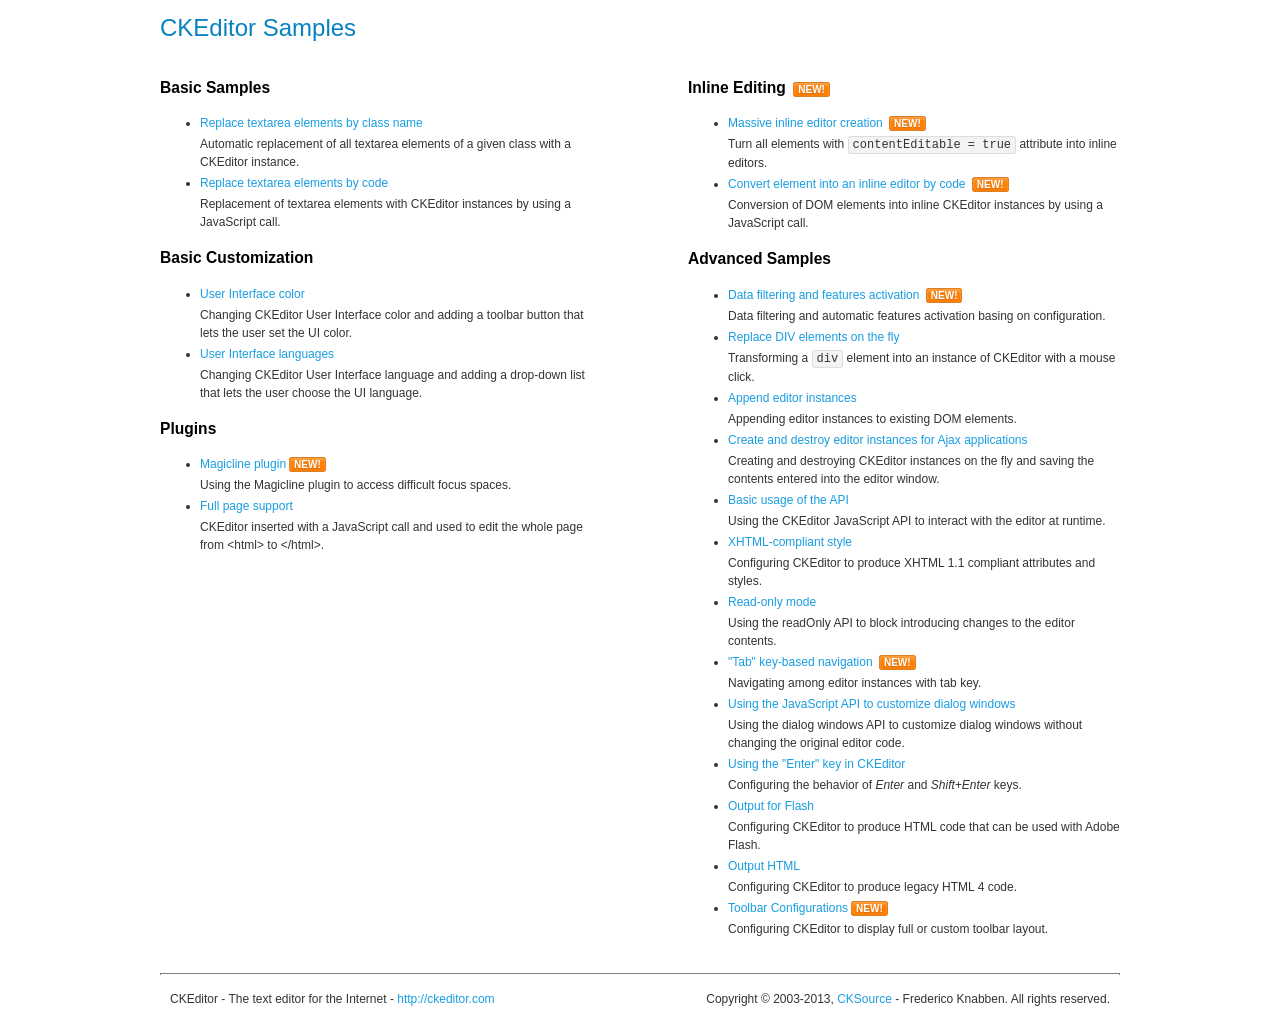
<file: WebContent/Backstage/ckeditor/samples/index.html>
<!DOCTYPE html>
<!--
Copyright (c) 2003-2013, CKSource - Frederico Knabben. All rights reserved.
For licensing, see LICENSE.html or http://ckeditor.com/license
-->
<html>
<head>
	<title>CKEditor Samples</title>
	<meta charset="utf-8">
	<link rel="stylesheet" href="sample.css">
</head>
<body>
	<h1 class="samples">
		CKEditor Samples
	</h1>
	<div class="twoColumns">
		<div class="twoColumnsLeft">
			<h2 class="samples">
				Basic Samples
			</h2>
			<dl class="samples">
				<dt><a class="samples" href="replacebyclass.html">Replace textarea elements by class name</a></dt>
				<dd>Automatic replacement of all textarea elements of a given class with a CKEditor instance.</dd>

				<dt><a class="samples" href="replacebycode.html">Replace textarea elements by code</a></dt>
				<dd>Replacement of textarea elements with CKEditor instances by using a JavaScript call.</dd>
			</dl>

			<h2 class="samples">
				Basic Customization
			</h2>
			<dl class="samples">
				<dt><a class="samples" href="uicolor.html">User Interface color</a></dt>
				<dd>Changing CKEditor User Interface color and adding a toolbar button that lets the user set the UI color.</dd>

				<dt><a class="samples" href="uilanguages.html">User Interface languages</a></dt>
				<dd>Changing CKEditor User Interface language and adding a drop-down list that lets the user choose the UI language.</dd>
			</dl>


			<h2 class="samples">Plugins</h2>
<dl class="samples">
<dt><a class="samples" href="plugins/magicline/magicline.html">Magicline plugin</a><span class="new">New!</span></dt>
<dd>Using the Magicline plugin to access difficult focus spaces.</dd>

<dt><a class="samples" href="plugins/wysiwygarea/fullpage.html">Full page support</a></dt>
<dd>CKEditor inserted with a JavaScript call and used to edit the whole page from &lt;html&gt; to &lt;/html&gt;.</dd>
</dl>
		</div>
		<div class="twoColumnsRight">
			<h2 class="samples">
				Inline Editing <span class="new">New!</span>
			</h2>
			<dl class="samples">
				<dt><a class="samples" href="inlineall.html">Massive inline editor creation</a> <span class="new">New!</span></dt>
				<dd>Turn all elements with <code>contentEditable = true</code> attribute into inline editors.</dd>

				<dt><a class="samples" href="inlinebycode.html">Convert element into an inline editor by code</a> <span class="new">New!</span></dt>
				<dd>Conversion of DOM elements into inline CKEditor instances by using a JavaScript call.</dd>

				
			</dl>

			<h2 class="samples">
				Advanced Samples
			</h2>
			<dl class="samples">
				<dt><a class="samples" href="datafiltering.html">Data filtering and features activation</a> <span class="new">New!</span></dt>
				<dd>Data filtering and automatic features activation basing on configuration.</dd>

				<dt><a class="samples" href="divreplace.html">Replace DIV elements on the fly</a></dt>
				<dd>Transforming a <code>div</code> element into an instance of CKEditor with a mouse click.</dd>

				<dt><a class="samples" href="appendto.html">Append editor instances</a></dt>
				<dd>Appending editor instances to existing DOM elements.</dd>

				<dt><a class="samples" href="ajax.html">Create and destroy editor instances for Ajax applications</a></dt>
				<dd>Creating and destroying CKEditor instances on the fly and saving the contents entered into the editor window.</dd>

				<dt><a class="samples" href="api.html">Basic usage of the API</a></dt>
				<dd>Using the CKEditor JavaScript API to interact with the editor at runtime.</dd>

				<dt><a class="samples" href="xhtmlstyle.html">XHTML-compliant style</a></dt>
				<dd>Configuring CKEditor to produce XHTML 1.1 compliant attributes and styles.</dd>

				<dt><a class="samples" href="readonly.html">Read-only mode</a></dt>
				<dd>Using the readOnly API to block introducing changes to the editor contents.</dd>

				<dt><a class="samples" href="tabindex.html">"Tab" key-based navigation</a> <span class="new">New!</span></dt>
				<dd>Navigating among editor instances with tab key.</dd>


				
<dt><a class="samples" href="plugins/dialog/dialog.html">Using the JavaScript API to customize dialog windows</a></dt>
<dd>Using the dialog windows API to customize dialog windows without changing the original editor code.</dd>

<dt><a class="samples" href="plugins/enterkey/enterkey.html">Using the &quot;Enter&quot; key in CKEditor</a></dt>
<dd>Configuring the behavior of <em>Enter</em> and <em>Shift+Enter</em> keys.</dd>

<dt><a class="samples" href="plugins/htmlwriter/outputforflash.html">Output for Flash</a></dt>
<dd>Configuring CKEditor to produce HTML code that can be used with Adobe Flash.</dd>

<dt><a class="samples" href="plugins/htmlwriter/outputhtml.html">Output HTML</a></dt>
<dd>Configuring CKEditor to produce legacy HTML 4 code.</dd>

<dt><a class="samples" href="plugins/toolbar/toolbar.html">Toolbar Configurations</a><span class="new">New!</span></dt>
<dd>Configuring CKEditor to display full or custom toolbar layout.</dd>

			</dl>
		</div>
	</div>
	<div id="footer">
		<hr>
		<p>
			CKEditor - The text editor for the Internet - <a class="samples" href="http://ckeditor.com/">http://ckeditor.com</a>
		</p>
		<p id="copy">
			Copyright &copy; 2003-2013, <a class="samples" href="http://cksource.com/">CKSource</a> - Frederico Knabben. All rights reserved.
		</p>
	</div>
</body>
</html>
</file>
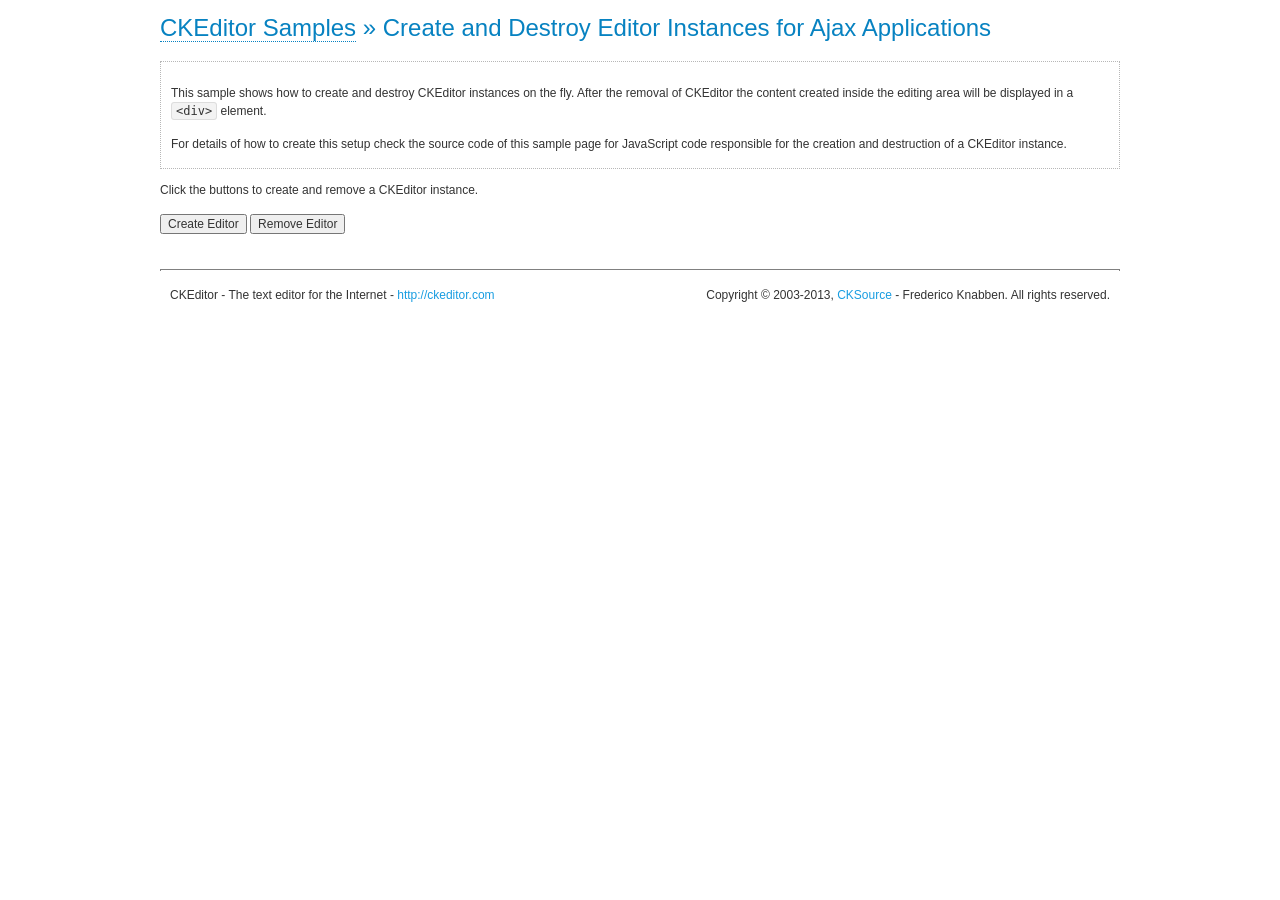
<file: WebContent/Backstage/ckeditor/samples/ajax.html>
<!DOCTYPE html>
<!--
Copyright (c) 2003-2013, CKSource - Frederico Knabben. All rights reserved.
For licensing, see LICENSE.html or http://ckeditor.com/license
-->
<html>
<head>
	<title>Ajax &mdash; CKEditor Sample</title>
	<meta charset="utf-8">
	<script src="../ckeditor.js"></script>
	<link rel="stylesheet" href="sample.css">
	<script>

		var editor, html = '';

		function createEditor() {
			if ( editor )
				return;

			// Create a new editor inside the <div id="editor">, setting its value to html
			var config = {};
			editor = CKEDITOR.appendTo( 'editor', config, html );
		}

		function removeEditor() {
			if ( !editor )
				return;

			// Retrieve the editor contents. In an Ajax application, this data would be
			// sent to the server or used in any other way.
			document.getElementById( 'editorcontents' ).innerHTML = html = editor.getData();
			document.getElementById( 'contents' ).style.display = '';

			// Destroy the editor.
			editor.destroy();
			editor = null;
		}

	</script>
</head>
<body>
	<h1 class="samples">
		<a href="index.html">CKEditor Samples</a> &raquo; Create and Destroy Editor Instances for Ajax Applications
	</h1>
	<div class="description">
		<p>
			This sample shows how to create and destroy CKEditor instances on the fly. After the removal of CKEditor the content created inside the editing
			area will be displayed in a <code>&lt;div&gt;</code> element.
		</p>
		<p>
			For details of how to create this setup check the source code of this sample page
			for JavaScript code responsible for the creation and destruction of a CKEditor instance.
		</p>
	</div>
	<p>Click the buttons to create and remove a CKEditor instance.</p>
	<p>
		<input onclick="createEditor();" type="button" value="Create Editor">
		<input onclick="removeEditor();" type="button" value="Remove Editor">
	</p>
	<!-- This div will hold the editor. -->
	<div id="editor">
	</div>
	<div id="contents" style="display: none">
		<p>
			Edited Contents:
		</p>
		<!-- This div will be used to display the editor contents. -->
		<div id="editorcontents">
		</div>
	</div>
	<div id="footer">
		<hr>
		<p>
			CKEditor - The text editor for the Internet - <a class="samples" href="http://ckeditor.com/">http://ckeditor.com</a>
		</p>
		<p id="copy">
			Copyright &copy; 2003-2013, <a class="samples" href="http://cksource.com/">CKSource</a> - Frederico
			Knabben. All rights reserved.
		</p>
	</div>
</body>
</html>
</file>
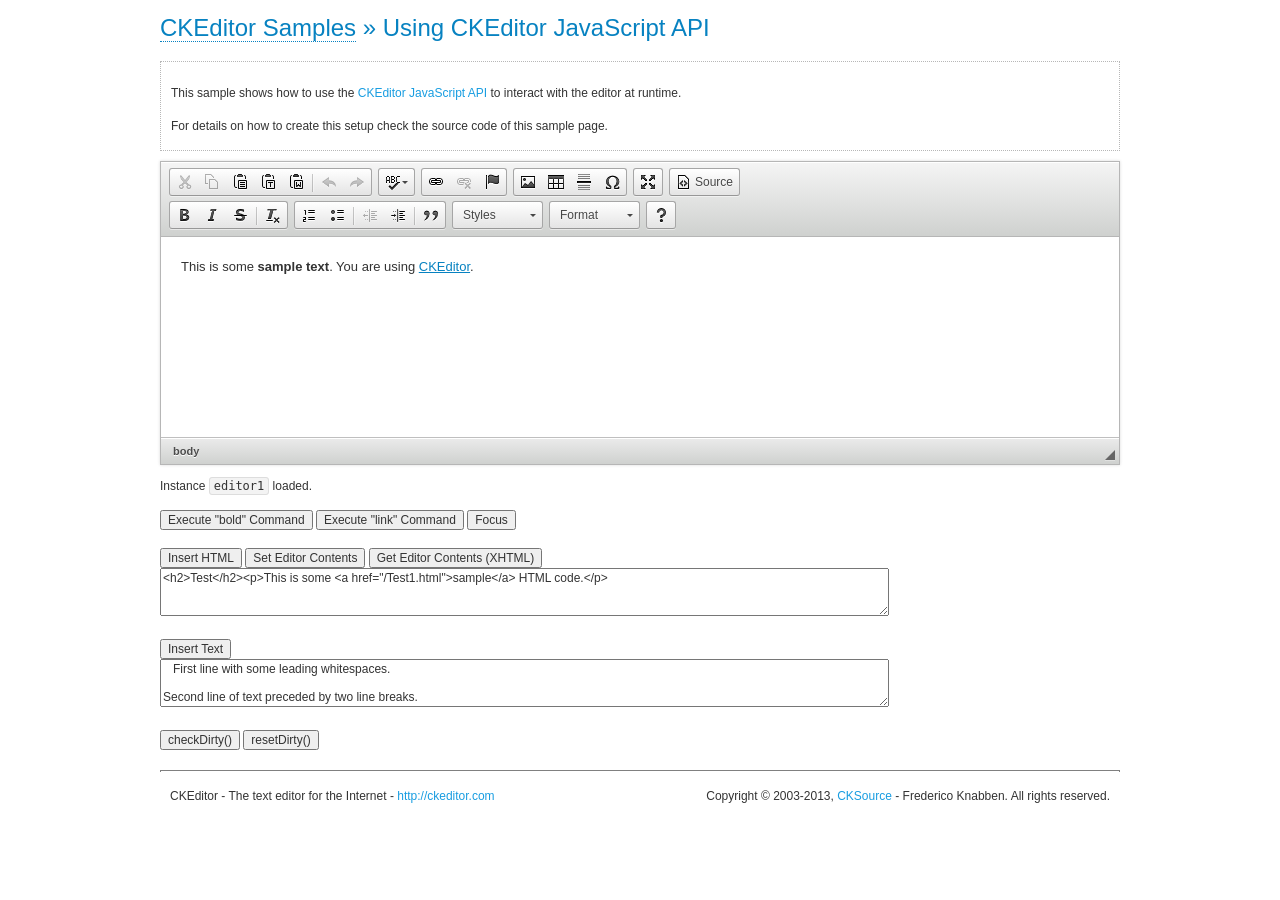
<file: WebContent/Backstage/ckeditor/samples/api.html>
<!DOCTYPE html>
<!--
Copyright (c) 2003-2013, CKSource - Frederico Knabben. All rights reserved.
For licensing, see LICENSE.html or http://ckeditor.com/license
-->
<html>
<head>
	<meta charset="utf-8">
	<title>API Usage &mdash; CKEditor Sample</title>
	<script src="../ckeditor.js"></script>
	<link href="sample.css" rel="stylesheet">
	<script>

// The instanceReady event is fired, when an instance of CKEditor has finished
// its initialization.
CKEDITOR.on( 'instanceReady', function( ev ) {
	// Show the editor name and description in the browser status bar.
	document.getElementById( 'eMessage' ).innerHTML = 'Instance <code>' + ev.editor.name + '<\/code> loaded.';

	// Show this sample buttons.
	document.getElementById( 'eButtons' ).style.display = 'block';
});

function InsertHTML() {
	// Get the editor instance that we want to interact with.
	var editor = CKEDITOR.instances.editor1;
	var value = document.getElementById( 'htmlArea' ).value;

	// Check the active editing mode.
	if ( editor.mode == 'wysiwyg' )
	{
		// Insert HTML code.
		// http://docs.ckeditor.com/#!/api/CKEDITOR.editor-method-insertHtml
		editor.insertHtml( value );
	}
	else
		alert( 'You must be in WYSIWYG mode!' );
}

function InsertText() {
	// Get the editor instance that we want to interact with.
	var editor = CKEDITOR.instances.editor1;
	var value = document.getElementById( 'txtArea' ).value;

	// Check the active editing mode.
	if ( editor.mode == 'wysiwyg' )
	{
		// Insert as plain text.
		// http://docs.ckeditor.com/#!/api/CKEDITOR.editor-method-insertText
		editor.insertText( value );
	}
	else
		alert( 'You must be in WYSIWYG mode!' );
}

function SetContents() {
	// Get the editor instance that we want to interact with.
	var editor = CKEDITOR.instances.editor1;
	var value = document.getElementById( 'htmlArea' ).value;

	// Set editor contents (replace current contents).
	// http://docs.ckeditor.com/#!/api/CKEDITOR.editor-method-setData
	editor.setData( value );
}

function GetContents() {
	// Get the editor instance that you want to interact with.
	var editor = CKEDITOR.instances.editor1;

	// Get editor contents
	// http://docs.ckeditor.com/#!/api/CKEDITOR.editor-method-getData
	alert( editor.getData() );
}

function ExecuteCommand( commandName ) {
	// Get the editor instance that we want to interact with.
	var editor = CKEDITOR.instances.editor1;

	// Check the active editing mode.
	if ( editor.mode == 'wysiwyg' )
	{
		// Execute the command.
		// http://docs.ckeditor.com/#!/api/CKEDITOR.editor-method-execCommand
		editor.execCommand( commandName );
	}
	else
		alert( 'You must be in WYSIWYG mode!' );
}

function CheckDirty() {
	// Get the editor instance that we want to interact with.
	var editor = CKEDITOR.instances.editor1;
	// Checks whether the current editor contents present changes when compared
	// to the contents loaded into the editor at startup
	// http://docs.ckeditor.com/#!/api/CKEDITOR.editor-method-checkDirty
	alert( editor.checkDirty() );
}

function ResetDirty() {
	// Get the editor instance that we want to interact with.
	var editor = CKEDITOR.instances.editor1;
	// Resets the "dirty state" of the editor (see CheckDirty())
	// http://docs.ckeditor.com/#!/api/CKEDITOR.editor-method-resetDirty
	editor.resetDirty();
	alert( 'The "IsDirty" status has been reset' );
}

function Focus() {
	CKEDITOR.instances.editor1.focus();
}

function onFocus() {
	document.getElementById( 'eMessage' ).innerHTML = '<b>' + this.name + ' is focused </b>';
}

function onBlur() {
	document.getElementById( 'eMessage' ).innerHTML = this.name + ' lost focus';
}

	</script>

</head>
<body>
	<h1 class="samples">
		<a href="index.html">CKEditor Samples</a> &raquo; Using CKEditor JavaScript API
	</h1>
	<div class="description">
	<p>
		This sample shows how to use the
		<a class="samples" href="http://docs.ckeditor.com/#!/api/CKEDITOR.editor">CKEditor JavaScript API</a>
		to interact with the editor at runtime.
	</p>
	<p>
		For details on how to create this setup check the source code of this sample page.
	</p>
	</div>

	<!-- This <div> holds alert messages to be display in the sample page. -->
	<div id="alerts">
		<noscript>
			<p>
				<strong>CKEditor requires JavaScript to run</strong>. In a browser with no JavaScript
				support, like yours, you should still see the contents (HTML data) and you should
				be able to edit it normally, without a rich editor interface.
			</p>
		</noscript>
	</div>
	<form action="../../../samples/sample_posteddata.php" method="post">
		<textarea cols="100" id="editor1" name="editor1" rows="10">&lt;p&gt;This is some &lt;strong&gt;sample text&lt;/strong&gt;. You are using &lt;a href="http://ckeditor.com/"&gt;CKEditor&lt;/a&gt;.&lt;/p&gt;</textarea>

		<script>
			// Replace the <textarea id="editor1"> with an CKEditor instance.
			CKEDITOR.replace( 'editor1', {
				on: {
					focus: onFocus,
					blur: onBlur,

					// Check for availability of corresponding plugins.
					pluginsLoaded: function( evt ) {
						var doc = CKEDITOR.document, ed = evt.editor;
						if ( !ed.getCommand( 'bold' ) )
							doc.getById( 'exec-bold' ).hide();
						if ( !ed.getCommand( 'link' ) )
							doc.getById( 'exec-link' ).hide();
					}
				}
			});
		</script>

		<p id="eMessage">
		</p>

		<div id="eButtons" style="display: none">
			<input id="exec-bold" onclick="ExecuteCommand('bold');" type="button" value="Execute &quot;bold&quot; Command">
			<input id="exec-link" onclick="ExecuteCommand('link');" type="button" value="Execute &quot;link&quot; Command">
			<input onclick="Focus();" type="button" value="Focus">
			<br><br>
			<input onclick="InsertHTML();" type="button" value="Insert HTML">
			<input onclick="SetContents();" type="button" value="Set Editor Contents">
			<input onclick="GetContents();" type="button" value="Get Editor Contents (XHTML)">
			<br>
			<textarea cols="100" id="htmlArea" rows="3">&lt;h2&gt;Test&lt;/h2&gt;&lt;p&gt;This is some &lt;a href="/Test1.html"&gt;sample&lt;/a&gt; HTML code.&lt;/p&gt;</textarea>
			<br>
			<br>
			<input onclick="InsertText();" type="button" value="Insert Text">
			<br>
			<textarea cols="100" id="txtArea" rows="3">   First line with some leading whitespaces.

Second line of text preceded by two line breaks.</textarea>
			<br>
			<br>
			<input onclick="CheckDirty();" type="button" value="checkDirty()">
			<input onclick="ResetDirty();" type="button" value="resetDirty()">
		</div>
	</form>
	<div id="footer">
		<hr>
		<p>
			CKEditor - The text editor for the Internet - <a class="samples" href="http://ckeditor.com/">http://ckeditor.com</a>
		</p>
		<p id="copy">
			Copyright &copy; 2003-2013, <a class="samples" href="http://cksource.com/">CKSource</a> - Frederico
			Knabben. All rights reserved.
		</p>
	</div>
</body>
</html>
</file>
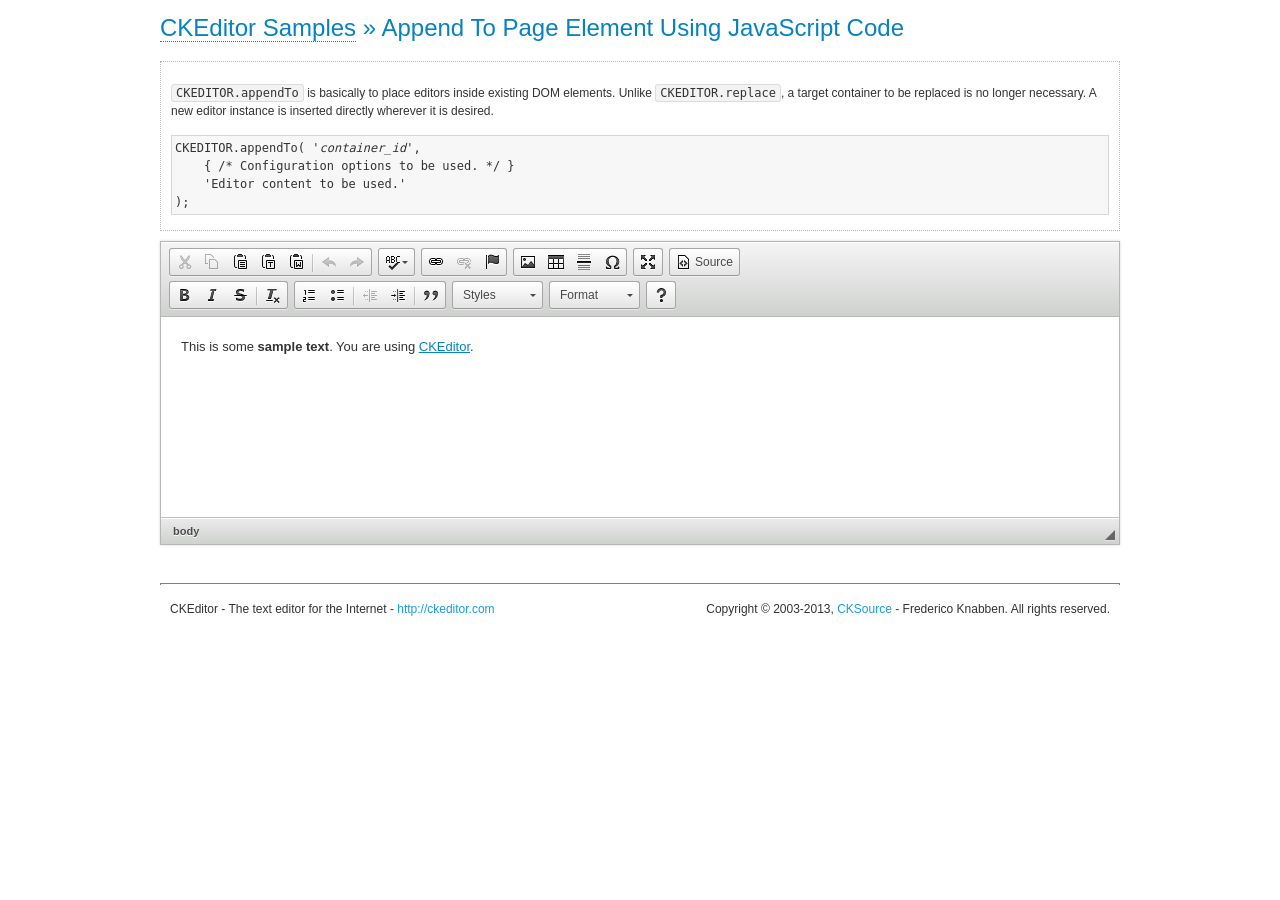
<file: WebContent/Backstage/ckeditor/samples/appendto.html>
<!DOCTYPE html>
<!--
Copyright (c) 2003-2013, CKSource - Frederico Knabben. All rights reserved.
For licensing, see LICENSE.html or http://ckeditor.com/license
-->
<html>
<head>
	<title>CKEDITOR.appendTo &mdash; CKEditor Sample</title>
	<meta charset="utf-8">
	<script src="../ckeditor.js"></script>
	<link rel="stylesheet" href="sample.css">
</head>
<body>
	<h1 class="samples">
		<a href="index.html">CKEditor Samples</a> &raquo; Append To Page Element Using JavaScript Code
	</h1>
	<div id="section1">
		<div class="description">
			<p>
				<code>CKEDITOR.appendTo</code> is basically to place editors
				inside existing DOM elements. Unlike <code>CKEDITOR.replace</code>,
				a target container to be replaced is no longer necessary. A new editor
				instance is inserted directly wherever it is desired.
			</p>
<pre class="samples">CKEDITOR.appendTo( '<em>container_id</em>',
	{ /* Configuration options to be used. */ }
	'Editor content to be used.'
);</pre>
		</div>
		<script>

			// This call can be placed at any point after the
			// <textarea>, or inside a <head><script> in a
			// window.onload event handler.

			// Replace the <textarea id="editor"> with an CKEditor
			// instance, using default configurations.
			CKEDITOR.appendTo( 'section1',
				null,
				'<p>This is some <strong>sample text</strong>. You are using <a href="http://ckeditor.com/">CKEditor</a>.</p>'
			);

		</script>
	</div>
	<br>
	<div id="footer">
		<hr>
		<p>
			CKEditor - The text editor for the Internet - <a class="samples" href="http://ckeditor.com/">http://ckeditor.com</a>
		</p>
		<p id="copy">
			Copyright &copy; 2003-2013, <a class="samples" href="http://cksource.com/">CKSource</a> - Frederico
			Knabben. All rights reserved.
		</p>
	</div>
</body>
</html>
</file>
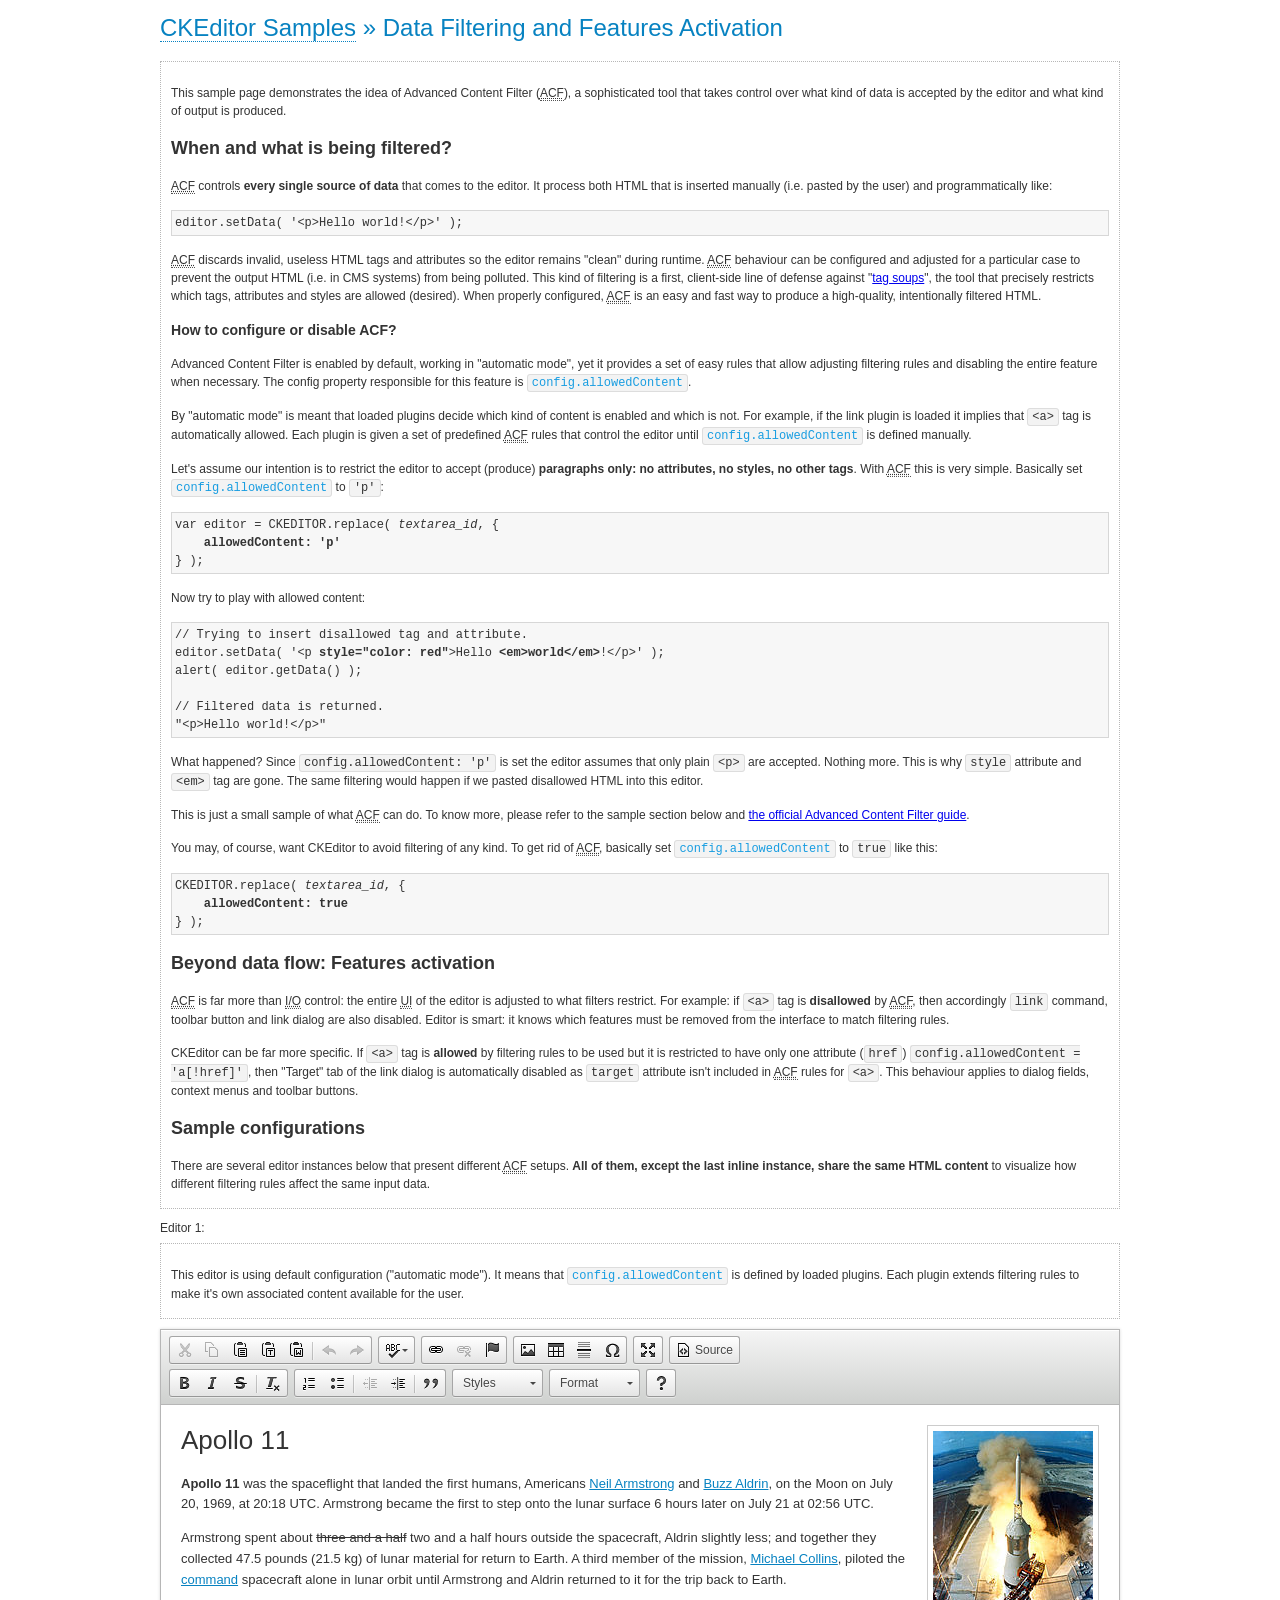
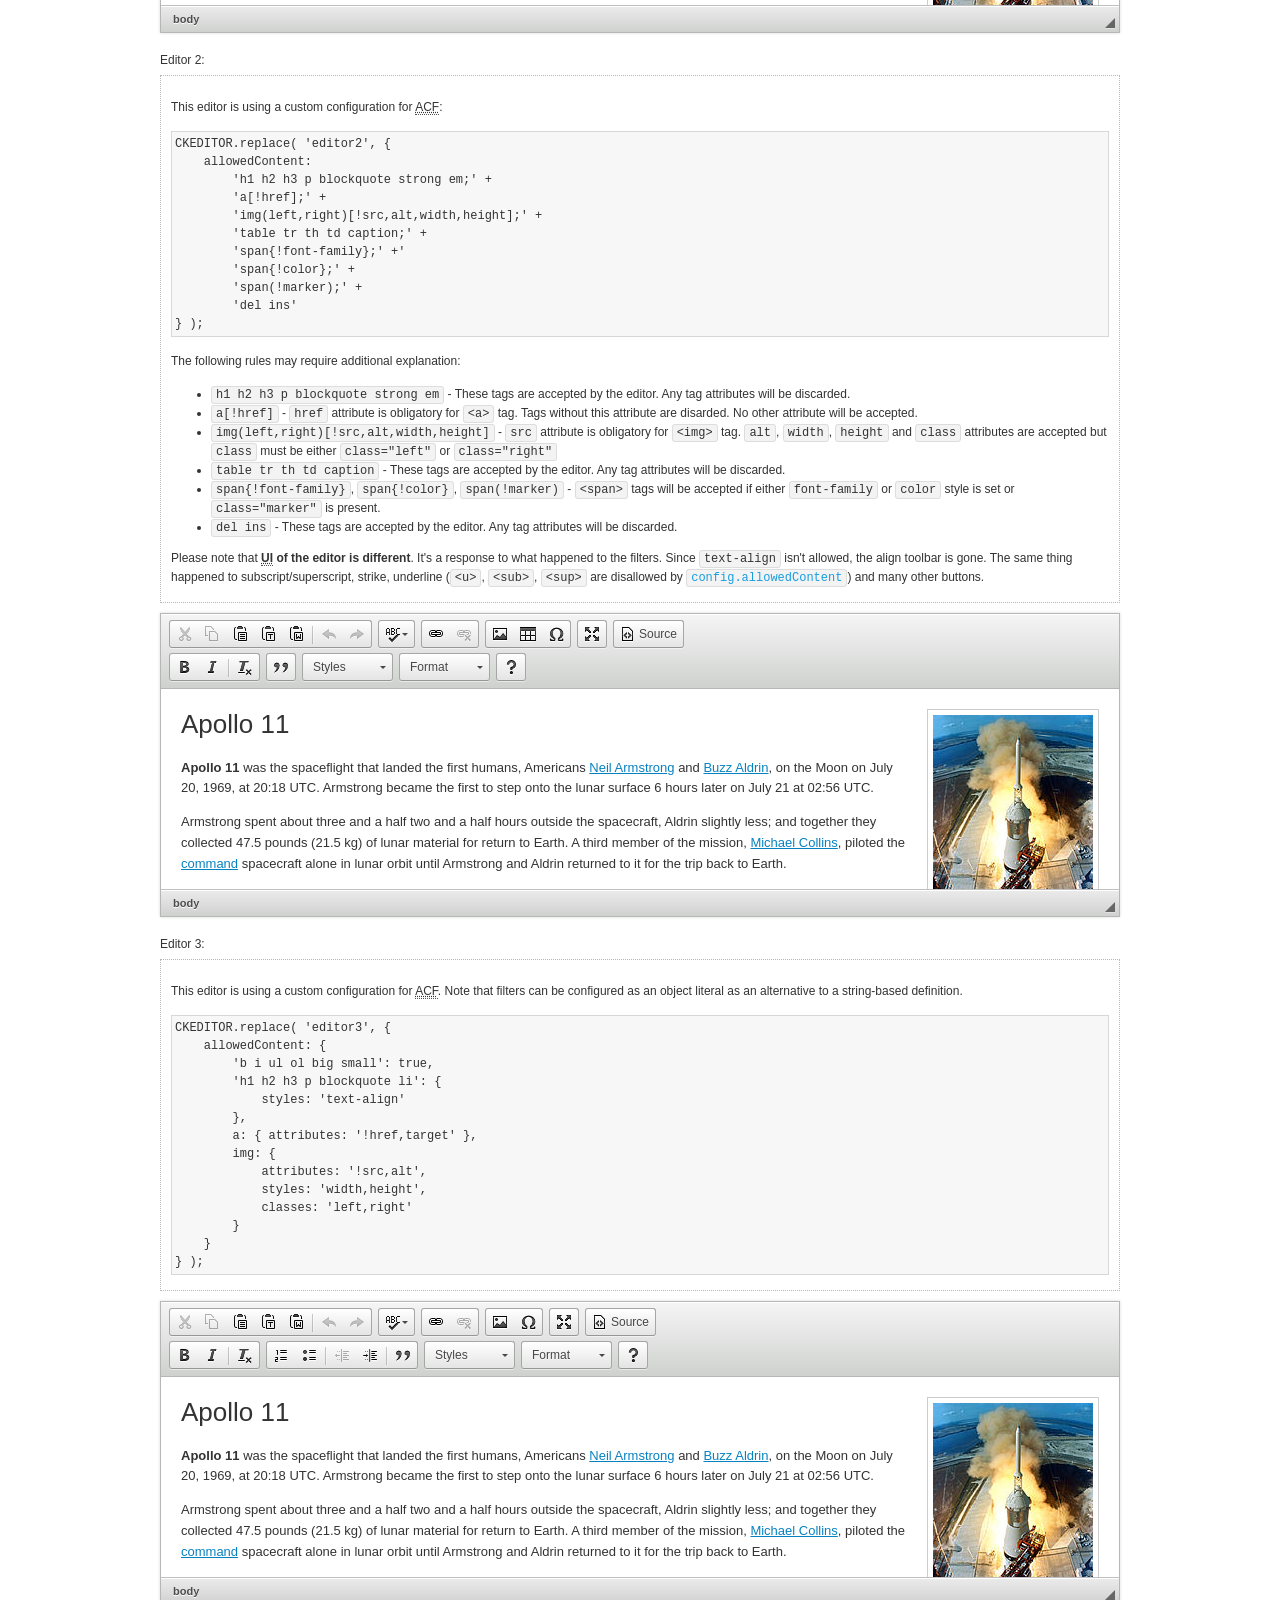
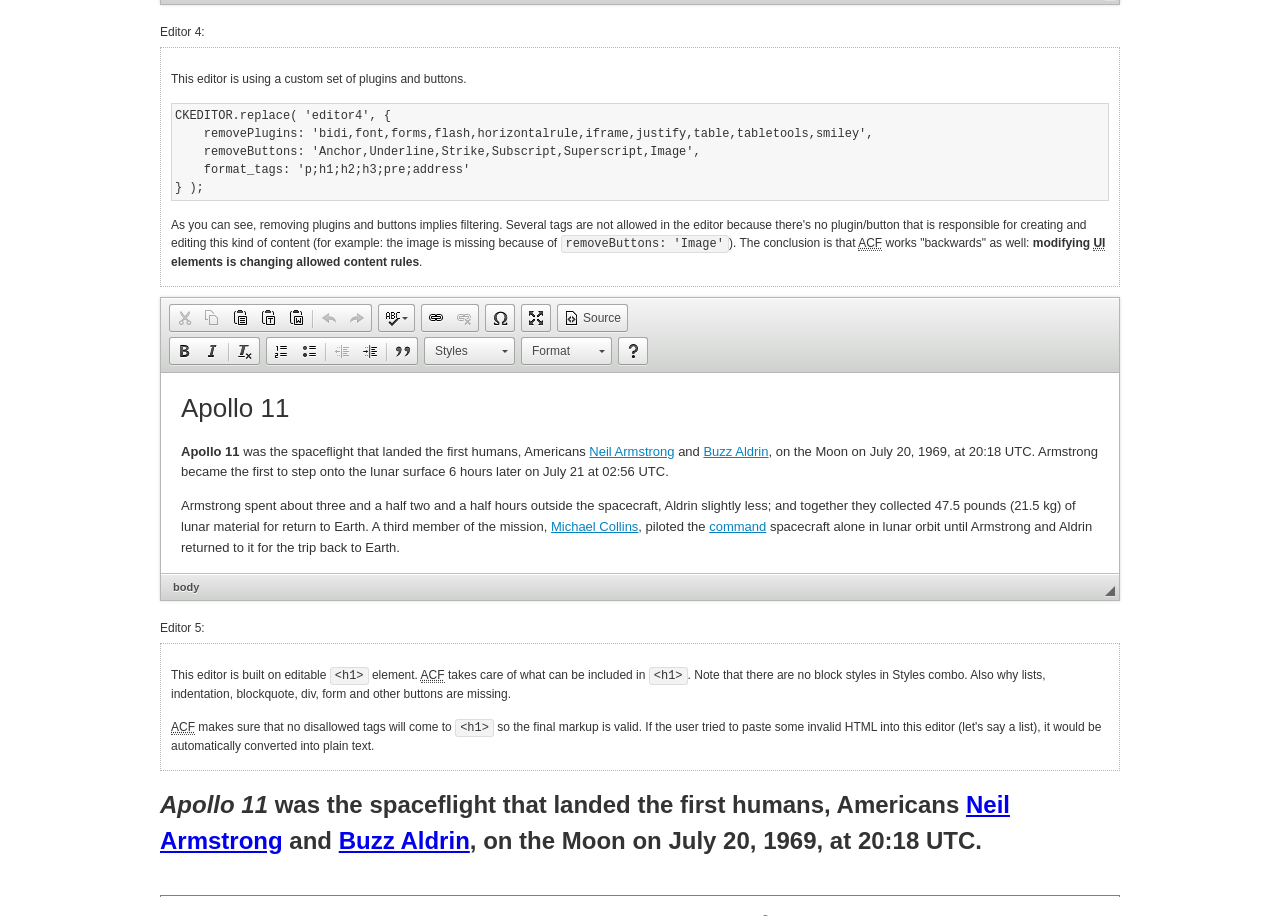
<file: WebContent/Backstage/ckeditor/samples/datafiltering.html>
<!DOCTYPE html>
<!--
Copyright (c) 2003-2013, CKSource - Frederico Knabben. All rights reserved.
For licensing, see LICENSE.html or http://ckeditor.com/license
-->
<html>
<head>
	<title>Data Filtering &mdash; CKEditor Sample</title>
	<meta charset="utf-8">
	<script src="../ckeditor.js"></script>
	<link rel="stylesheet" href="sample.css">
	<script>
		// Remove advanced tabs for all editors.
		CKEDITOR.config.removeDialogTabs = 'image:advanced;link:advanced;flash:advanced;creatediv:advanced;editdiv:advanced';
	</script>
</head>
<body>
	<h1 class="samples">
		<a href="index.html">CKEditor Samples</a> &raquo; Data Filtering and Features Activation
	</h1>
	<div class="description">
		<p>
			This sample page demonstrates the idea of Advanced Content Filter
			(<abbr title="Advanced Content Filter">ACF</abbr>), a sophisticated
			tool that takes control over what kind of data is accepted by the editor and what
			kind of output is produced.
		</p>
		<h2>When and what is being filtered?</h2>
		<p>
			<abbr title="Advanced Content Filter">ACF</abbr> controls
			<strong>every single source of data</strong> that comes to the editor.
			It process both HTML that is inserted manually (i.e. pasted by the user)
			and programmatically like:
		</p>
<pre class="samples">
editor.setData( '&lt;p&gt;Hello world!&lt;/p&gt;' );
</pre>
		<p>
			<abbr title="Advanced Content Filter">ACF</abbr> discards invalid,
			useless HTML tags and attributes so the editor remains "clean" during
			runtime. <abbr title="Advanced Content Filter">ACF</abbr> behaviour
			can be configured and adjusted for a particular case to prevent the
			output HTML (i.e. in CMS systems) from being polluted.

			This kind of filtering is a first, client-side line of defense
			against "<a href="http://en.wikipedia.org/wiki/Tag_soup">tag soups</a>",
			the tool that precisely restricts which tags, attributes and styles
			are allowed (desired). When properly configured, <abbr title="Advanced Content Filter">ACF</abbr>
			is an easy and fast way to produce a high-quality, intentionally filtered HTML.
		</p>

		<h3>How to configure or disable ACF?</h3>
		<p>
			Advanced Content Filter is enabled by default, working in "automatic mode", yet
			it provides a set of easy rules that allow adjusting filtering rules
			and disabling the entire feature when necessary. The config property
			responsible for this feature is <code><a class="samples"
			href="http://docs.ckeditor.com/#!/api/CKEDITOR.config-cfg-allowedContent">config.allowedContent</a></code>.
		</p>
		<p>
			By "automatic mode" is meant that loaded plugins decide which kind
			of content is enabled and which is not. For example, if the link
			plugin is loaded it implies that <code>&lt;a&gt;</code> tag is
			automatically allowed. Each plugin is given a set
			of predefined <abbr title="Advanced Content Filter">ACF</abbr> rules
			that control the editor until <code><a class="samples"
			href="http://docs.ckeditor.com/#!/api/CKEDITOR.config-cfg-allowedContent">
			config.allowedContent</a></code>
			is defined manually.
		</p>
		<p>
			Let's assume our intention is to restrict the editor to accept (produce) <strong>paragraphs
			only: no attributes, no styles, no other tags</strong>.
			With <abbr title="Advanced Content Filter">ACF</abbr>
			this is very simple. Basically set <code><a class="samples"
			href="http://docs.ckeditor.com/#!/api/CKEDITOR.config-cfg-allowedContent">
			config.allowedContent</a></code> to <code>'p'</code>:
		</p>
<pre class="samples">
var editor = CKEDITOR.replace( <em>textarea_id</em>, {
	<strong>allowedContent: 'p'</strong>
} );
</pre>
		<p>
			Now try to play with allowed content:
		</p>
<pre class="samples">
// Trying to insert disallowed tag and attribute.
editor.setData( '&lt;p <strong>style="color: red"</strong>&gt;Hello <strong>&lt;em&gt;world&lt;/em&gt;</strong>!&lt;/p&gt;' );
alert( editor.getData() );

// Filtered data is returned.
"&lt;p&gt;Hello world!&lt;/p&gt;"
</pre>
		<p>
			What happened? Since <code>config.allowedContent: 'p'</code> is set the editor assumes
			that only plain <code>&lt;p&gt;</code> are accepted. Nothing more. This is why
			<code>style</code> attribute and <code>&lt;em&gt;</code> tag are gone. The same
			filtering would happen if we pasted disallowed HTML into this editor.
		</p>
		<p>
			This is just a small sample of what <abbr title="Advanced Content Filter">ACF</abbr>
			can do. To know more, please refer to the sample section below and
			<a href="http://docs.ckeditor.com/#!/guide/dev_advanced_content_filter">the official Advanced Content Filter guide</a>.
		</p>
		<p>
			You may, of course, want CKEditor to avoid filtering of any kind.
			To get rid of <abbr title="Advanced Content Filter">ACF</abbr>,
			basically set <code><a class="samples"
			href="http://docs.ckeditor.com/#!/api/CKEDITOR.config-cfg-allowedContent">
			config.allowedContent</a></code> to <code>true</code> like this:
		</p>
<pre class="samples">
CKEDITOR.replace( <em>textarea_id</em>, {
	<strong>allowedContent: true</strong>
} );
</pre>

		<h2>Beyond data flow: Features activation</h2>
		<p>
			<abbr title="Advanced Content Filter">ACF</abbr> is far more than
			<abbr title="Input/Output">I/O</abbr> control: the entire
			<abbr title="User Interface">UI</abbr> of the editor is adjusted to what
			filters restrict. For example: if <code>&lt;a&gt;</code> tag is
			<strong>disallowed</strong>
			by <abbr title="Advanced Content Filter">ACF</abbr>,
			then accordingly <code>link</code> command, toolbar button and link dialog
			are also disabled. Editor is smart: it knows which features must be
			removed from the interface to match filtering rules.
		</p>
		<p>
			CKEditor can be far more specific. If <code>&lt;a&gt;</code> tag is
			<strong>allowed</strong> by filtering rules to be used but it is restricted
			to have only one attribute (<code>href</code>)
			<code>config.allowedContent = 'a[!href]'</code>, then
			"Target" tab of the link dialog is automatically disabled as <code>target</code>
			attribute isn't included in <abbr title="Advanced Content Filter">ACF</abbr> rules
			for <code>&lt;a&gt;</code>. This behaviour applies to dialog fields, context
			menus and toolbar buttons.
		</p>

		<h2>Sample configurations</h2>
		<p>
			There are several editor instances below that present different
			<abbr title="Advanced Content Filter">ACF</abbr> setups. <strong>All of them,
			except the last inline instance, share the same HTML content</strong> to visualize
			how different filtering rules affect the same input data.
		</p>
	</div>

	<div>
		<label for="editor1">
			Editor 1:
		</label>
		<div class="description">
			<p>
				This editor is using default configuration ("automatic mode"). It means that
				<code><a class="samples"
				href="http://docs.ckeditor.com/#!/api/CKEDITOR.config-cfg-allowedContent">
				config.allowedContent</a></code> is defined by loaded plugins.
				Each plugin extends filtering rules to make it's own associated content
				available for the user.
			</p>
		</div>
		<textarea cols="80" id="editor1" name="editor1" rows="10">
			&lt;h1&gt;&lt;img alt=&quot;Saturn V carrying Apollo 11&quot; class=&quot;right&quot; src=&quot;assets/sample.jpg&quot;/&gt; Apollo 11&lt;/h1&gt; &lt;p&gt;&lt;b&gt;Apollo 11&lt;/b&gt; was the spaceflight that landed the first humans, Americans &lt;a href=&quot;http://en.wikipedia.org/wiki/Neil_Armstrong&quot; title=&quot;Neil Armstrong&quot;&gt;Neil Armstrong&lt;/a&gt; and &lt;a href=&quot;http://en.wikipedia.org/wiki/Buzz_Aldrin&quot; title=&quot;Buzz Aldrin&quot;&gt;Buzz Aldrin&lt;/a&gt;, on the Moon on July 20, 1969, at 20:18 UTC. Armstrong became the first to step onto the lunar surface 6 hours later on July 21 at 02:56 UTC.&lt;/p&gt; &lt;p&gt;Armstrong spent about &lt;s&gt;three and a half&lt;/s&gt; two and a half hours outside the spacecraft, Aldrin slightly less; and together they collected 47.5 pounds (21.5&amp;nbsp;kg) of lunar material for return to Earth. A third member of the mission, &lt;a href=&quot;http://en.wikipedia.org/wiki/Michael_Collins_(astronaut)&quot; title=&quot;Michael Collins (astronaut)&quot;&gt;Michael Collins&lt;/a&gt;, piloted the &lt;a href=&quot;http://en.wikipedia.org/wiki/Apollo_Command/Service_Module&quot; title=&quot;Apollo Command/Service Module&quot;&gt;command&lt;/a&gt; spacecraft alone in lunar orbit until Armstrong and Aldrin returned to it for the trip back to Earth.&lt;/p&gt; &lt;h2&gt;Broadcasting and &lt;em&gt;quotes&lt;/em&gt; &lt;a id=&quot;quotes&quot; name=&quot;quotes&quot;&gt;&lt;/a&gt;&lt;/h2&gt; &lt;p&gt;Broadcast on live TV to a world-wide audience, Armstrong stepped onto the lunar surface and described the event as:&lt;/p&gt; &lt;blockquote&gt;&lt;p&gt;One small step for [a] man, one giant leap for mankind.&lt;/p&gt;&lt;/blockquote&gt; &lt;p&gt;Apollo 11 effectively ended the &lt;a href=&quot;http://en.wikipedia.org/wiki/Space_Race&quot; title=&quot;Space Race&quot;&gt;Space Race&lt;/a&gt; and fulfilled a national goal proposed in 1961 by the late U.S. President &lt;a href=&quot;http://en.wikipedia.org/wiki/John_F._Kennedy&quot; title=&quot;John F. Kennedy&quot;&gt;John F. Kennedy&lt;/a&gt; in a speech before the United States Congress:&lt;/p&gt; &lt;blockquote&gt;&lt;p&gt;[...] before this decade is out, of landing a man on the Moon and returning him safely to the Earth.&lt;/p&gt;&lt;/blockquote&gt; &lt;h2&gt;Technical details &lt;a id=&quot;tech-details&quot; name=&quot;tech-details&quot;&gt;&lt;/a&gt;&lt;/h2&gt; &lt;table align=&quot;right&quot; border=&quot;1&quot; bordercolor=&quot;#ccc&quot; cellpadding=&quot;5&quot; cellspacing=&quot;0&quot; style=&quot;border-collapse:collapse;margin:10px 0 10px 15px;&quot;&gt; &lt;caption&gt;&lt;strong&gt;Mission crew&lt;/strong&gt;&lt;/caption&gt; &lt;thead&gt; &lt;tr&gt; &lt;th scope=&quot;col&quot;&gt;Position&lt;/th&gt; &lt;th scope=&quot;col&quot;&gt;Astronaut&lt;/th&gt; &lt;/tr&gt; &lt;/thead&gt; &lt;tbody&gt; &lt;tr&gt; &lt;td&gt;Commander&lt;/td&gt; &lt;td&gt;Neil A. Armstrong&lt;/td&gt; &lt;/tr&gt; &lt;tr&gt; &lt;td&gt;Command Module Pilot&lt;/td&gt; &lt;td&gt;Michael Collins&lt;/td&gt; &lt;/tr&gt; &lt;tr&gt; &lt;td&gt;Lunar Module Pilot&lt;/td&gt; &lt;td&gt;Edwin &amp;quot;Buzz&amp;quot; E. Aldrin, Jr.&lt;/td&gt; &lt;/tr&gt; &lt;/tbody&gt; &lt;/table&gt; &lt;p&gt;Launched by a &lt;strong&gt;Saturn V&lt;/strong&gt; rocket from &lt;a href=&quot;http://en.wikipedia.org/wiki/Kennedy_Space_Center&quot; title=&quot;Kennedy Space Center&quot;&gt;Kennedy Space Center&lt;/a&gt; in Merritt Island, Florida on July 16, Apollo 11 was the fifth manned mission of &lt;a href=&quot;http://en.wikipedia.org/wiki/NASA&quot; title=&quot;NASA&quot;&gt;NASA&lt;/a&gt;&amp;#39;s Apollo program. The Apollo spacecraft had three parts:&lt;/p&gt; &lt;ol&gt; &lt;li&gt;&lt;strong&gt;Command Module&lt;/strong&gt; with a cabin for the three astronauts which was the only part which landed back on Earth&lt;/li&gt; &lt;li&gt;&lt;strong&gt;Service Module&lt;/strong&gt; which supported the Command Module with propulsion, electrical power, oxygen and water&lt;/li&gt; &lt;li&gt;&lt;strong&gt;Lunar Module&lt;/strong&gt; for landing on the Moon.&lt;/li&gt; &lt;/ol&gt; &lt;p&gt;After being sent to the Moon by the Saturn V&amp;#39;s upper stage, the astronauts separated the spacecraft from it and travelled for three days until they entered into lunar orbit. Armstrong and Aldrin then moved into the Lunar Module and landed in the &lt;a href=&quot;http://en.wikipedia.org/wiki/Mare_Tranquillitatis&quot; title=&quot;Mare Tranquillitatis&quot;&gt;Sea of Tranquility&lt;/a&gt;. They stayed a total of about 21 and a half hours on the lunar surface. After lifting off in the upper part of the Lunar Module and rejoining Collins in the Command Module, they returned to Earth and landed in the &lt;a href=&quot;http://en.wikipedia.org/wiki/Pacific_Ocean&quot; title=&quot;Pacific Ocean&quot;&gt;Pacific Ocean&lt;/a&gt; on July 24.&lt;/p&gt; &lt;hr/&gt; &lt;p style=&quot;text-align: right;&quot;&gt;&lt;small&gt;Source: &lt;a href=&quot;http://en.wikipedia.org/wiki/Apollo_11&quot;&gt;Wikipedia.org&lt;/a&gt;&lt;/small&gt;&lt;/p&gt;
		</textarea>

		<script>

			CKEDITOR.replace( 'editor1' );

		</script>
	</div>

	<br>

	<div>
		<label for="editor2">
			Editor 2:
		</label>
		<div class="description">
			<p>
				This editor is using a custom configuration for
				<abbr title="Advanced Content Filter">ACF</abbr>:
			</p>
<pre class="samples">
CKEDITOR.replace( 'editor2', {
	allowedContent:
		'h1 h2 h3 p blockquote strong em;' +
		'a[!href];' +
		'img(left,right)[!src,alt,width,height];' +
		'table tr th td caption;' +
		'span{!font-family};' +'
		'span{!color};' +
		'span(!marker);' +
		'del ins'
} );
</pre>
			<p>
				The following rules may require additional explanation:
			</p>
			<ul>
				<li>
					<code>h1 h2 h3 p blockquote strong em</code> - These tags
					are accepted by the editor. Any tag attributes will be discarded.
				</li>
				<li>
					<code>a[!href]</code> - <code>href</code> attribute is obligatory
					for <code>&lt;a&gt;</code> tag. Tags without this attribute
					are disarded. No other attribute will be accepted.
				</li>
				<li>
					<code>img(left,right)[!src,alt,width,height]</code> - <code>src</code>
					attribute is obligatory for <code>&lt;img&gt;</code> tag.
					<code>alt</code>, <code>width</code>, <code>height</code>
					and <code>class</code> attributes are accepted but
					<code>class</code> must be either <code>class="left"</code>
					or <code>class="right"</code>
				</li>
				<li>
					<code>table tr th td caption</code> - These tags
					are accepted by the editor. Any tag attributes will be discarded.
				</li>
				<li>
					<code>span{!font-family}</code>, <code>span{!color}</code>,
					<code>span(!marker)</code> - <code>&lt;span&gt;</code> tags
					will be accepted if either <code>font-family</code> or
					<code>color</code> style is set or <code>class="marker"</code>
					is present.
				</li>
				<li>
					<code>del ins</code> - These tags
					are accepted by the editor. Any tag attributes will be discarded.
				</li>
			</ul>
			<p>
				Please note that <strong><abbr title="User Interface">UI</abbr> of the
				editor is different</strong>. It's a response to what happened to the filters.
				Since <code>text-align</code> isn't allowed, the align toolbar is gone.
				The same thing happened to subscript/superscript, strike, underline
				(<code>&lt;u&gt;</code>, <code>&lt;sub&gt;</code>, <code>&lt;sup&gt;</code>
				are disallowed by <code><a class="samples"
				href="http://docs.ckeditor.com/#!/api/CKEDITOR.config-cfg-allowedContent">
				config.allowedContent</a></code>) and many other buttons.
			</p>
		</div>
		<textarea cols="80" id="editor2" name="editor2" rows="10">
			&lt;h1&gt;&lt;img alt=&quot;Saturn V carrying Apollo 11&quot; class=&quot;right&quot; src=&quot;assets/sample.jpg&quot;/&gt; Apollo 11&lt;/h1&gt; &lt;p&gt;&lt;b&gt;Apollo 11&lt;/b&gt; was the spaceflight that landed the first humans, Americans &lt;a href=&quot;http://en.wikipedia.org/wiki/Neil_Armstrong&quot; title=&quot;Neil Armstrong&quot;&gt;Neil Armstrong&lt;/a&gt; and &lt;a href=&quot;http://en.wikipedia.org/wiki/Buzz_Aldrin&quot; title=&quot;Buzz Aldrin&quot;&gt;Buzz Aldrin&lt;/a&gt;, on the Moon on July 20, 1969, at 20:18 UTC. Armstrong became the first to step onto the lunar surface 6 hours later on July 21 at 02:56 UTC.&lt;/p&gt; &lt;p&gt;Armstrong spent about &lt;s&gt;three and a half&lt;/s&gt; two and a half hours outside the spacecraft, Aldrin slightly less; and together they collected 47.5 pounds (21.5&amp;nbsp;kg) of lunar material for return to Earth. A third member of the mission, &lt;a href=&quot;http://en.wikipedia.org/wiki/Michael_Collins_(astronaut)&quot; title=&quot;Michael Collins (astronaut)&quot;&gt;Michael Collins&lt;/a&gt;, piloted the &lt;a href=&quot;http://en.wikipedia.org/wiki/Apollo_Command/Service_Module&quot; title=&quot;Apollo Command/Service Module&quot;&gt;command&lt;/a&gt; spacecraft alone in lunar orbit until Armstrong and Aldrin returned to it for the trip back to Earth.&lt;/p&gt; &lt;h2&gt;Broadcasting and &lt;em&gt;quotes&lt;/em&gt; &lt;a id=&quot;quotes&quot; name=&quot;quotes&quot;&gt;&lt;/a&gt;&lt;/h2&gt; &lt;p&gt;Broadcast on live TV to a world-wide audience, Armstrong stepped onto the lunar surface and described the event as:&lt;/p&gt; &lt;blockquote&gt;&lt;p&gt;One small step for [a] man, one giant leap for mankind.&lt;/p&gt;&lt;/blockquote&gt; &lt;p&gt;Apollo 11 effectively ended the &lt;a href=&quot;http://en.wikipedia.org/wiki/Space_Race&quot; title=&quot;Space Race&quot;&gt;Space Race&lt;/a&gt; and fulfilled a national goal proposed in 1961 by the late U.S. President &lt;a href=&quot;http://en.wikipedia.org/wiki/John_F._Kennedy&quot; title=&quot;John F. Kennedy&quot;&gt;John F. Kennedy&lt;/a&gt; in a speech before the United States Congress:&lt;/p&gt; &lt;blockquote&gt;&lt;p&gt;[...] before this decade is out, of landing a man on the Moon and returning him safely to the Earth.&lt;/p&gt;&lt;/blockquote&gt; &lt;h2&gt;Technical details &lt;a id=&quot;tech-details&quot; name=&quot;tech-details&quot;&gt;&lt;/a&gt;&lt;/h2&gt; &lt;table align=&quot;right&quot; border=&quot;1&quot; bordercolor=&quot;#ccc&quot; cellpadding=&quot;5&quot; cellspacing=&quot;0&quot; style=&quot;border-collapse:collapse;margin:10px 0 10px 15px;&quot;&gt; &lt;caption&gt;&lt;strong&gt;Mission crew&lt;/strong&gt;&lt;/caption&gt; &lt;thead&gt; &lt;tr&gt; &lt;th scope=&quot;col&quot;&gt;Position&lt;/th&gt; &lt;th scope=&quot;col&quot;&gt;Astronaut&lt;/th&gt; &lt;/tr&gt; &lt;/thead&gt; &lt;tbody&gt; &lt;tr&gt; &lt;td&gt;Commander&lt;/td&gt; &lt;td&gt;Neil A. Armstrong&lt;/td&gt; &lt;/tr&gt; &lt;tr&gt; &lt;td&gt;Command Module Pilot&lt;/td&gt; &lt;td&gt;Michael Collins&lt;/td&gt; &lt;/tr&gt; &lt;tr&gt; &lt;td&gt;Lunar Module Pilot&lt;/td&gt; &lt;td&gt;Edwin &amp;quot;Buzz&amp;quot; E. Aldrin, Jr.&lt;/td&gt; &lt;/tr&gt; &lt;/tbody&gt; &lt;/table&gt; &lt;p&gt;Launched by a &lt;strong&gt;Saturn V&lt;/strong&gt; rocket from &lt;a href=&quot;http://en.wikipedia.org/wiki/Kennedy_Space_Center&quot; title=&quot;Kennedy Space Center&quot;&gt;Kennedy Space Center&lt;/a&gt; in Merritt Island, Florida on July 16, Apollo 11 was the fifth manned mission of &lt;a href=&quot;http://en.wikipedia.org/wiki/NASA&quot; title=&quot;NASA&quot;&gt;NASA&lt;/a&gt;&amp;#39;s Apollo program. The Apollo spacecraft had three parts:&lt;/p&gt; &lt;ol&gt; &lt;li&gt;&lt;strong&gt;Command Module&lt;/strong&gt; with a cabin for the three astronauts which was the only part which landed back on Earth&lt;/li&gt; &lt;li&gt;&lt;strong&gt;Service Module&lt;/strong&gt; which supported the Command Module with propulsion, electrical power, oxygen and water&lt;/li&gt; &lt;li&gt;&lt;strong&gt;Lunar Module&lt;/strong&gt; for landing on the Moon.&lt;/li&gt; &lt;/ol&gt; &lt;p&gt;After being sent to the Moon by the Saturn V&amp;#39;s upper stage, the astronauts separated the spacecraft from it and travelled for three days until they entered into lunar orbit. Armstrong and Aldrin then moved into the Lunar Module and landed in the &lt;a href=&quot;http://en.wikipedia.org/wiki/Mare_Tranquillitatis&quot; title=&quot;Mare Tranquillitatis&quot;&gt;Sea of Tranquility&lt;/a&gt;. They stayed a total of about 21 and a half hours on the lunar surface. After lifting off in the upper part of the Lunar Module and rejoining Collins in the Command Module, they returned to Earth and landed in the &lt;a href=&quot;http://en.wikipedia.org/wiki/Pacific_Ocean&quot; title=&quot;Pacific Ocean&quot;&gt;Pacific Ocean&lt;/a&gt; on July 24.&lt;/p&gt; &lt;hr/&gt; &lt;p style=&quot;text-align: right;&quot;&gt;&lt;small&gt;Source: &lt;a href=&quot;http://en.wikipedia.org/wiki/Apollo_11&quot;&gt;Wikipedia.org&lt;/a&gt;&lt;/small&gt;&lt;/p&gt;
		</textarea>
		<script>

			CKEDITOR.replace( 'editor2', {
				allowedContent:
					'h1 h2 h3 p blockquote strong em;' +
					'a[!href];' +
					'img(left,right)[!src,alt,width,height];' +
					'table tr th td caption;' +
					'span{!font-family};' +
					'span{!color};' +
					'span(!marker);' +
					'del ins'
			} );

		</script>
	</div>

	<br>

	<div>
		<label for="editor3">
			Editor 3:
		</label>
		<div class="description">
			<p>
				This editor is using a custom configuration for
				<abbr title="Advanced Content Filter">ACF</abbr>.
				Note that filters can be configured as an object literal
				as an alternative to a string-based definition.
			</p>
<pre class="samples">
CKEDITOR.replace( 'editor3', {
	allowedContent: {
		'b i ul ol big small': true,
		'h1 h2 h3 p blockquote li': {
			styles: 'text-align'
		},
		a: { attributes: '!href,target' },
		img: {
			attributes: '!src,alt',
			styles: 'width,height',
			classes: 'left,right'
		}
	}
} );
</pre>
		</div>
		<textarea cols="80" id="editor3" name="editor3" rows="10">
			&lt;h1&gt;&lt;img alt=&quot;Saturn V carrying Apollo 11&quot; class=&quot;right&quot; src=&quot;assets/sample.jpg&quot;/&gt; Apollo 11&lt;/h1&gt; &lt;p&gt;&lt;b&gt;Apollo 11&lt;/b&gt; was the spaceflight that landed the first humans, Americans &lt;a href=&quot;http://en.wikipedia.org/wiki/Neil_Armstrong&quot; title=&quot;Neil Armstrong&quot;&gt;Neil Armstrong&lt;/a&gt; and &lt;a href=&quot;http://en.wikipedia.org/wiki/Buzz_Aldrin&quot; title=&quot;Buzz Aldrin&quot;&gt;Buzz Aldrin&lt;/a&gt;, on the Moon on July 20, 1969, at 20:18 UTC. Armstrong became the first to step onto the lunar surface 6 hours later on July 21 at 02:56 UTC.&lt;/p&gt; &lt;p&gt;Armstrong spent about &lt;s&gt;three and a half&lt;/s&gt; two and a half hours outside the spacecraft, Aldrin slightly less; and together they collected 47.5 pounds (21.5&amp;nbsp;kg) of lunar material for return to Earth. A third member of the mission, &lt;a href=&quot;http://en.wikipedia.org/wiki/Michael_Collins_(astronaut)&quot; title=&quot;Michael Collins (astronaut)&quot;&gt;Michael Collins&lt;/a&gt;, piloted the &lt;a href=&quot;http://en.wikipedia.org/wiki/Apollo_Command/Service_Module&quot; title=&quot;Apollo Command/Service Module&quot;&gt;command&lt;/a&gt; spacecraft alone in lunar orbit until Armstrong and Aldrin returned to it for the trip back to Earth.&lt;/p&gt; &lt;h2&gt;Broadcasting and &lt;em&gt;quotes&lt;/em&gt; &lt;a id=&quot;quotes&quot; name=&quot;quotes&quot;&gt;&lt;/a&gt;&lt;/h2&gt; &lt;p&gt;Broadcast on live TV to a world-wide audience, Armstrong stepped onto the lunar surface and described the event as:&lt;/p&gt; &lt;blockquote&gt;&lt;p&gt;One small step for [a] man, one giant leap for mankind.&lt;/p&gt;&lt;/blockquote&gt; &lt;p&gt;Apollo 11 effectively ended the &lt;a href=&quot;http://en.wikipedia.org/wiki/Space_Race&quot; title=&quot;Space Race&quot;&gt;Space Race&lt;/a&gt; and fulfilled a national goal proposed in 1961 by the late U.S. President &lt;a href=&quot;http://en.wikipedia.org/wiki/John_F._Kennedy&quot; title=&quot;John F. Kennedy&quot;&gt;John F. Kennedy&lt;/a&gt; in a speech before the United States Congress:&lt;/p&gt; &lt;blockquote&gt;&lt;p&gt;[...] before this decade is out, of landing a man on the Moon and returning him safely to the Earth.&lt;/p&gt;&lt;/blockquote&gt; &lt;h2&gt;Technical details &lt;a id=&quot;tech-details&quot; name=&quot;tech-details&quot;&gt;&lt;/a&gt;&lt;/h2&gt; &lt;table align=&quot;right&quot; border=&quot;1&quot; bordercolor=&quot;#ccc&quot; cellpadding=&quot;5&quot; cellspacing=&quot;0&quot; style=&quot;border-collapse:collapse;margin:10px 0 10px 15px;&quot;&gt; &lt;caption&gt;&lt;strong&gt;Mission crew&lt;/strong&gt;&lt;/caption&gt; &lt;thead&gt; &lt;tr&gt; &lt;th scope=&quot;col&quot;&gt;Position&lt;/th&gt; &lt;th scope=&quot;col&quot;&gt;Astronaut&lt;/th&gt; &lt;/tr&gt; &lt;/thead&gt; &lt;tbody&gt; &lt;tr&gt; &lt;td&gt;Commander&lt;/td&gt; &lt;td&gt;Neil A. Armstrong&lt;/td&gt; &lt;/tr&gt; &lt;tr&gt; &lt;td&gt;Command Module Pilot&lt;/td&gt; &lt;td&gt;Michael Collins&lt;/td&gt; &lt;/tr&gt; &lt;tr&gt; &lt;td&gt;Lunar Module Pilot&lt;/td&gt; &lt;td&gt;Edwin &amp;quot;Buzz&amp;quot; E. Aldrin, Jr.&lt;/td&gt; &lt;/tr&gt; &lt;/tbody&gt; &lt;/table&gt; &lt;p&gt;Launched by a &lt;strong&gt;Saturn V&lt;/strong&gt; rocket from &lt;a href=&quot;http://en.wikipedia.org/wiki/Kennedy_Space_Center&quot; title=&quot;Kennedy Space Center&quot;&gt;Kennedy Space Center&lt;/a&gt; in Merritt Island, Florida on July 16, Apollo 11 was the fifth manned mission of &lt;a href=&quot;http://en.wikipedia.org/wiki/NASA&quot; title=&quot;NASA&quot;&gt;NASA&lt;/a&gt;&amp;#39;s Apollo program. The Apollo spacecraft had three parts:&lt;/p&gt; &lt;ol&gt; &lt;li&gt;&lt;strong&gt;Command Module&lt;/strong&gt; with a cabin for the three astronauts which was the only part which landed back on Earth&lt;/li&gt; &lt;li&gt;&lt;strong&gt;Service Module&lt;/strong&gt; which supported the Command Module with propulsion, electrical power, oxygen and water&lt;/li&gt; &lt;li&gt;&lt;strong&gt;Lunar Module&lt;/strong&gt; for landing on the Moon.&lt;/li&gt; &lt;/ol&gt; &lt;p&gt;After being sent to the Moon by the Saturn V&amp;#39;s upper stage, the astronauts separated the spacecraft from it and travelled for three days until they entered into lunar orbit. Armstrong and Aldrin then moved into the Lunar Module and landed in the &lt;a href=&quot;http://en.wikipedia.org/wiki/Mare_Tranquillitatis&quot; title=&quot;Mare Tranquillitatis&quot;&gt;Sea of Tranquility&lt;/a&gt;. They stayed a total of about 21 and a half hours on the lunar surface. After lifting off in the upper part of the Lunar Module and rejoining Collins in the Command Module, they returned to Earth and landed in the &lt;a href=&quot;http://en.wikipedia.org/wiki/Pacific_Ocean&quot; title=&quot;Pacific Ocean&quot;&gt;Pacific Ocean&lt;/a&gt; on July 24.&lt;/p&gt; &lt;hr/&gt; &lt;p style=&quot;text-align: right;&quot;&gt;&lt;small&gt;Source: &lt;a href=&quot;http://en.wikipedia.org/wiki/Apollo_11&quot;&gt;Wikipedia.org&lt;/a&gt;&lt;/small&gt;&lt;/p&gt;
		</textarea>
		<script>

			CKEDITOR.replace( 'editor3', {
				allowedContent: {
					'b i ul ol big small': true,
					'h1 h2 h3 p blockquote li': {
						styles: 'text-align'
					},
					a: { attributes: '!href,target' },
					img: {
						attributes: '!src,alt',
						styles: 'width,height',
						classes: 'left,right'
					}
				}
			} );

		</script>
	</div>

	<br>

	<div>
		<label for="editor4">
			Editor 4:
		</label>
		<div class="description">
			<p>
				This editor is using a custom set of plugins and buttons.
			</p>
<pre class="samples">
CKEDITOR.replace( 'editor4', {
	removePlugins: 'bidi,font,forms,flash,horizontalrule,iframe,justify,table,tabletools,smiley',
	removeButtons: 'Anchor,Underline,Strike,Subscript,Superscript,Image',
	format_tags: 'p;h1;h2;h3;pre;address'
} );
</pre>
			<p>
				As you can see, removing plugins and buttons implies filtering.
				Several tags are not allowed in the editor because there's no
				plugin/button that is responsible for creating and editing this
				kind of content (for example: the image is missing because
				of <code>removeButtons: 'Image'</code>). The conclusion is that
				<abbr title="Advanced Content Filter">ACF</abbr> works "backwards"
				as well: <strong>modifying <abbr title="User Interface">UI</abbr>
				elements is changing allowed content rules</strong>.
			</p>
		</div>
		<textarea cols="80" id="editor4" name="editor4" rows="10">
			&lt;h1&gt;&lt;img alt=&quot;Saturn V carrying Apollo 11&quot; class=&quot;right&quot; src=&quot;assets/sample.jpg&quot;/&gt; Apollo 11&lt;/h1&gt; &lt;p&gt;&lt;b&gt;Apollo 11&lt;/b&gt; was the spaceflight that landed the first humans, Americans &lt;a href=&quot;http://en.wikipedia.org/wiki/Neil_Armstrong&quot; title=&quot;Neil Armstrong&quot;&gt;Neil Armstrong&lt;/a&gt; and &lt;a href=&quot;http://en.wikipedia.org/wiki/Buzz_Aldrin&quot; title=&quot;Buzz Aldrin&quot;&gt;Buzz Aldrin&lt;/a&gt;, on the Moon on July 20, 1969, at 20:18 UTC. Armstrong became the first to step onto the lunar surface 6 hours later on July 21 at 02:56 UTC.&lt;/p&gt; &lt;p&gt;Armstrong spent about &lt;s&gt;three and a half&lt;/s&gt; two and a half hours outside the spacecraft, Aldrin slightly less; and together they collected 47.5 pounds (21.5&amp;nbsp;kg) of lunar material for return to Earth. A third member of the mission, &lt;a href=&quot;http://en.wikipedia.org/wiki/Michael_Collins_(astronaut)&quot; title=&quot;Michael Collins (astronaut)&quot;&gt;Michael Collins&lt;/a&gt;, piloted the &lt;a href=&quot;http://en.wikipedia.org/wiki/Apollo_Command/Service_Module&quot; title=&quot;Apollo Command/Service Module&quot;&gt;command&lt;/a&gt; spacecraft alone in lunar orbit until Armstrong and Aldrin returned to it for the trip back to Earth.&lt;/p&gt; &lt;h2&gt;Broadcasting and &lt;em&gt;quotes&lt;/em&gt; &lt;a id=&quot;quotes&quot; name=&quot;quotes&quot;&gt;&lt;/a&gt;&lt;/h2&gt; &lt;p&gt;Broadcast on live TV to a world-wide audience, Armstrong stepped onto the lunar surface and described the event as:&lt;/p&gt; &lt;blockquote&gt;&lt;p&gt;One small step for [a] man, one giant leap for mankind.&lt;/p&gt;&lt;/blockquote&gt; &lt;p&gt;Apollo 11 effectively ended the &lt;a href=&quot;http://en.wikipedia.org/wiki/Space_Race&quot; title=&quot;Space Race&quot;&gt;Space Race&lt;/a&gt; and fulfilled a national goal proposed in 1961 by the late U.S. President &lt;a href=&quot;http://en.wikipedia.org/wiki/John_F._Kennedy&quot; title=&quot;John F. Kennedy&quot;&gt;John F. Kennedy&lt;/a&gt; in a speech before the United States Congress:&lt;/p&gt; &lt;blockquote&gt;&lt;p&gt;[...] before this decade is out, of landing a man on the Moon and returning him safely to the Earth.&lt;/p&gt;&lt;/blockquote&gt; &lt;h2&gt;Technical details &lt;a id=&quot;tech-details&quot; name=&quot;tech-details&quot;&gt;&lt;/a&gt;&lt;/h2&gt; &lt;table align=&quot;right&quot; border=&quot;1&quot; bordercolor=&quot;#ccc&quot; cellpadding=&quot;5&quot; cellspacing=&quot;0&quot; style=&quot;border-collapse:collapse;margin:10px 0 10px 15px;&quot;&gt; &lt;caption&gt;&lt;strong&gt;Mission crew&lt;/strong&gt;&lt;/caption&gt; &lt;thead&gt; &lt;tr&gt; &lt;th scope=&quot;col&quot;&gt;Position&lt;/th&gt; &lt;th scope=&quot;col&quot;&gt;Astronaut&lt;/th&gt; &lt;/tr&gt; &lt;/thead&gt; &lt;tbody&gt; &lt;tr&gt; &lt;td&gt;Commander&lt;/td&gt; &lt;td&gt;Neil A. Armstrong&lt;/td&gt; &lt;/tr&gt; &lt;tr&gt; &lt;td&gt;Command Module Pilot&lt;/td&gt; &lt;td&gt;Michael Collins&lt;/td&gt; &lt;/tr&gt; &lt;tr&gt; &lt;td&gt;Lunar Module Pilot&lt;/td&gt; &lt;td&gt;Edwin &amp;quot;Buzz&amp;quot; E. Aldrin, Jr.&lt;/td&gt; &lt;/tr&gt; &lt;/tbody&gt; &lt;/table&gt; &lt;p&gt;Launched by a &lt;strong&gt;Saturn V&lt;/strong&gt; rocket from &lt;a href=&quot;http://en.wikipedia.org/wiki/Kennedy_Space_Center&quot; title=&quot;Kennedy Space Center&quot;&gt;Kennedy Space Center&lt;/a&gt; in Merritt Island, Florida on July 16, Apollo 11 was the fifth manned mission of &lt;a href=&quot;http://en.wikipedia.org/wiki/NASA&quot; title=&quot;NASA&quot;&gt;NASA&lt;/a&gt;&amp;#39;s Apollo program. The Apollo spacecraft had three parts:&lt;/p&gt; &lt;ol&gt; &lt;li&gt;&lt;strong&gt;Command Module&lt;/strong&gt; with a cabin for the three astronauts which was the only part which landed back on Earth&lt;/li&gt; &lt;li&gt;&lt;strong&gt;Service Module&lt;/strong&gt; which supported the Command Module with propulsion, electrical power, oxygen and water&lt;/li&gt; &lt;li&gt;&lt;strong&gt;Lunar Module&lt;/strong&gt; for landing on the Moon.&lt;/li&gt; &lt;/ol&gt; &lt;p&gt;After being sent to the Moon by the Saturn V&amp;#39;s upper stage, the astronauts separated the spacecraft from it and travelled for three days until they entered into lunar orbit. Armstrong and Aldrin then moved into the Lunar Module and landed in the &lt;a href=&quot;http://en.wikipedia.org/wiki/Mare_Tranquillitatis&quot; title=&quot;Mare Tranquillitatis&quot;&gt;Sea of Tranquility&lt;/a&gt;. They stayed a total of about 21 and a half hours on the lunar surface. After lifting off in the upper part of the Lunar Module and rejoining Collins in the Command Module, they returned to Earth and landed in the &lt;a href=&quot;http://en.wikipedia.org/wiki/Pacific_Ocean&quot; title=&quot;Pacific Ocean&quot;&gt;Pacific Ocean&lt;/a&gt; on July 24.&lt;/p&gt; &lt;hr/&gt; &lt;p style=&quot;text-align: right;&quot;&gt;&lt;small&gt;Source: &lt;a href=&quot;http://en.wikipedia.org/wiki/Apollo_11&quot;&gt;Wikipedia.org&lt;/a&gt;&lt;/small&gt;&lt;/p&gt;
		</textarea>
		<script>

			CKEDITOR.replace( 'editor4', {
				removePlugins: 'bidi,div,font,forms,flash,horizontalrule,iframe,justify,table,tabletools,smiley',
				removeButtons: 'Anchor,Underline,Strike,Subscript,Superscript,Image',
				format_tags: 'p;h1;h2;h3;pre;address'
			} );

		</script>
	</div>

	<br>

	<div>
		<label for="editor5">
			Editor 5:
		</label>
		<div class="description">
			<p>
				This editor is built on editable <code>&lt;h1&gt;</code> element.
				<abbr title="Advanced Content Filter">ACF</abbr> takes care of
				what can be included in <code>&lt;h1&gt;</code>. Note that there
				are no block styles in Styles combo. Also why lists, indentation,
				blockquote, div, form and other buttons are missing.
			</p>
			<p>
				<abbr title="Advanced Content Filter">ACF</abbr> makes sure that
				no disallowed tags will come to <code>&lt;h1&gt;</code> so the final
				markup is valid. If the user tried to paste some invalid HTML
				into this editor (let's say a list), it would be automatically
				converted into plain text.
			</p>
		</div>
		<h1 id="editor5" contenteditable="true">
			<em>Apollo 11</em> was the spaceflight that landed the first humans, Americans <a href="http://en.wikipedia.org/wiki/Neil_Armstrong" title="Neil Armstrong">Neil Armstrong</a> and <a href="http://en.wikipedia.org/wiki/Buzz_Aldrin" title="Buzz Aldrin">Buzz Aldrin</a>, on the Moon on July 20, 1969, at 20:18 UTC.
		</h1>
	</div>

	<div id="footer">
		<hr>
		<p>
			CKEditor - The text editor for the Internet - <a class="samples" href="http://ckeditor.com/">http://ckeditor.com</a>
		</p>
		<p id="copy">
			Copyright &copy; 2003-2013, <a class="samples" href="http://cksource.com/">CKSource</a> - Frederico
			Knabben. All rights reserved.
		</p>
	</div>
</body>
</html>
</file>
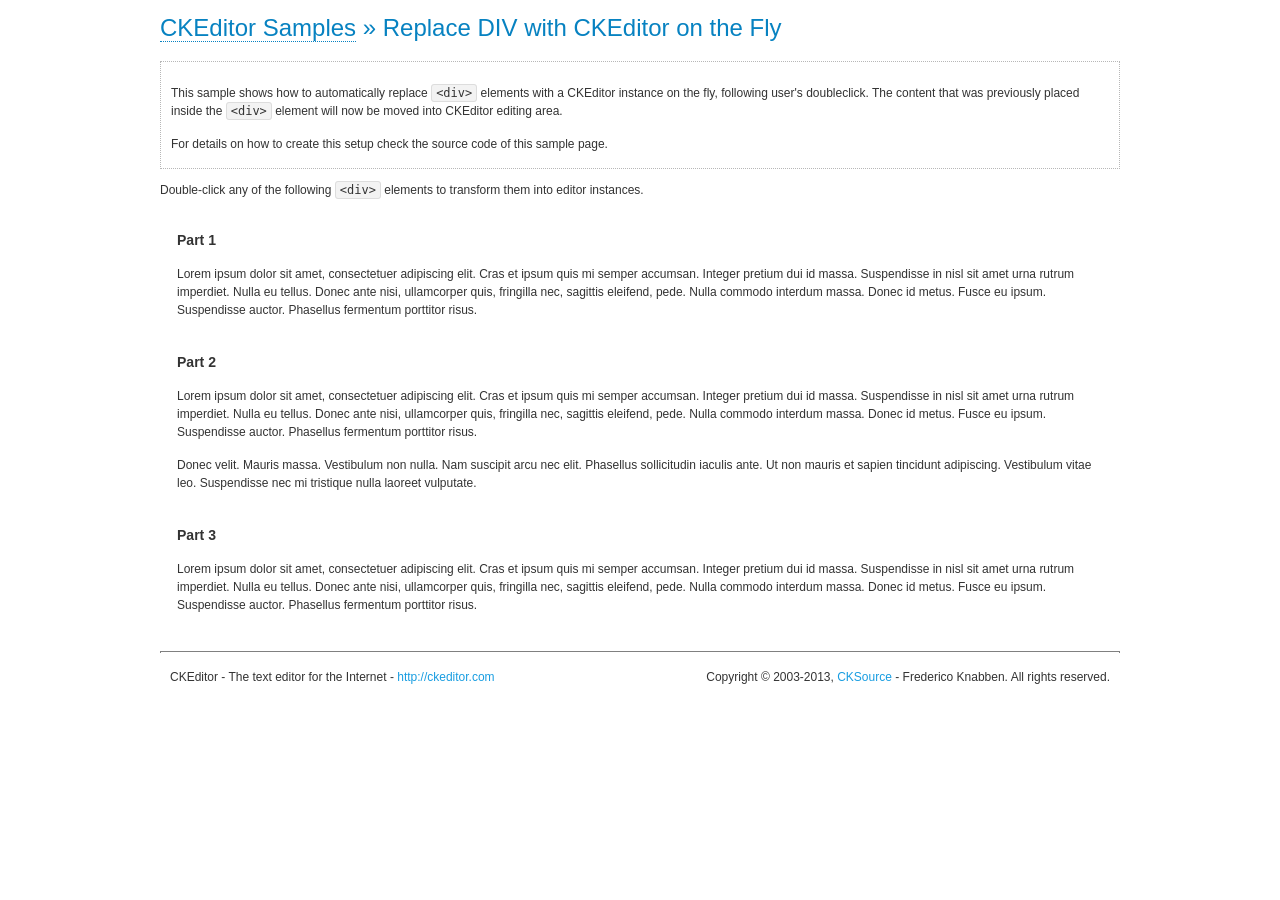
<file: WebContent/Backstage/ckeditor/samples/divreplace.html>
<!DOCTYPE html>
<!--
Copyright (c) 2003-2013, CKSource - Frederico Knabben. All rights reserved.
For licensing, see LICENSE.html or http://ckeditor.com/license
-->
<html>
<head>
	<title>Replace DIV &mdash; CKEditor Sample</title>
	<meta charset="utf-8">
	<script src="../ckeditor.js"></script>
	<link href="sample.css" rel="stylesheet">
	<style>

		div.editable
		{
			border: solid 2px Transparent;
			padding-left: 15px;
			padding-right: 15px;
		}

		div.editable:hover
		{
			border-color: black;
		}

	</style>
	<script>

		// Uncomment the following code to test the "Timeout Loading Method".
		// CKEDITOR.loadFullCoreTimeout = 5;

		window.onload = function() {
			// Listen to the double click event.
			if ( window.addEventListener )
				document.body.addEventListener( 'dblclick', onDoubleClick, false );
			else if ( window.attachEvent )
				document.body.attachEvent( 'ondblclick', onDoubleClick );

		};

		function onDoubleClick( ev ) {
			// Get the element which fired the event. This is not necessarily the
			// element to which the event has been attached.
			var element = ev.target || ev.srcElement;

			// Find out the div that holds this element.
			var name;

			do {
				element = element.parentNode;
			}
			while ( element && ( name = element.nodeName.toLowerCase() ) &&
				( name != 'div' || element.className.indexOf( 'editable' ) == -1 ) && name != 'body' );

			if ( name == 'div' && element.className.indexOf( 'editable' ) != -1 )
				replaceDiv( element );
		}

		var editor;

		function replaceDiv( div ) {
			if ( editor )
				editor.destroy();

			editor = CKEDITOR.replace( div );
		}

	</script>
</head>
<body>
	<h1 class="samples">
		<a href="index.html">CKEditor Samples</a> &raquo; Replace DIV with CKEditor on the Fly
	</h1>
	<div class="description">
		<p>
			This sample shows how to automatically replace <code>&lt;div&gt;</code> elements
			with a CKEditor instance on the fly, following user's doubleclick. The content
			that was previously placed inside the <code>&lt;div&gt;</code> element will now
			be moved into CKEditor editing area.
		</p>
		<p>
			For details on how to create this setup check the source code of this sample page.
		</p>
	</div>
	<p>
		Double-click any of the following <code>&lt;div&gt;</code> elements to transform them into
		editor instances.
	</p>
	<div class="editable">
		<h3>
			Part 1
		</h3>
		<p>
			Lorem ipsum dolor sit amet, consectetuer adipiscing elit. Cras et ipsum quis mi
			semper accumsan. Integer pretium dui id massa. Suspendisse in nisl sit amet urna
			rutrum imperdiet. Nulla eu tellus. Donec ante nisi, ullamcorper quis, fringilla
			nec, sagittis eleifend, pede. Nulla commodo interdum massa. Donec id metus. Fusce
			eu ipsum. Suspendisse auctor. Phasellus fermentum porttitor risus.
		</p>
	</div>
	<div class="editable">
		<h3>
			Part 2
		</h3>
		<p>
			Lorem ipsum dolor sit amet, consectetuer adipiscing elit. Cras et ipsum quis mi
			semper accumsan. Integer pretium dui id massa. Suspendisse in nisl sit amet urna
			rutrum imperdiet. Nulla eu tellus. Donec ante nisi, ullamcorper quis, fringilla
			nec, sagittis eleifend, pede. Nulla commodo interdum massa. Donec id metus. Fusce
			eu ipsum. Suspendisse auctor. Phasellus fermentum porttitor risus.
		</p>
		<p>
			Donec velit. Mauris massa. Vestibulum non nulla. Nam suscipit arcu nec elit. Phasellus
			sollicitudin iaculis ante. Ut non mauris et sapien tincidunt adipiscing. Vestibulum
			vitae leo. Suspendisse nec mi tristique nulla laoreet vulputate.
		</p>
	</div>
	<div class="editable">
		<h3>
			Part 3
		</h3>
		<p>
			Lorem ipsum dolor sit amet, consectetuer adipiscing elit. Cras et ipsum quis mi
			semper accumsan. Integer pretium dui id massa. Suspendisse in nisl sit amet urna
			rutrum imperdiet. Nulla eu tellus. Donec ante nisi, ullamcorper quis, fringilla
			nec, sagittis eleifend, pede. Nulla commodo interdum massa. Donec id metus. Fusce
			eu ipsum. Suspendisse auctor. Phasellus fermentum porttitor risus.
		</p>
	</div>
	<div id="footer">
		<hr>
		<p>
			CKEditor - The text editor for the Internet - <a class="samples" href="http://ckeditor.com/">http://ckeditor.com</a>
		</p>
		<p id="copy">
			Copyright &copy; 2003-2013, <a class="samples" href="http://cksource.com/">CKSource</a> - Frederico
			Knabben. All rights reserved.
		</p>
	</div>
</body>
</html>
</file>
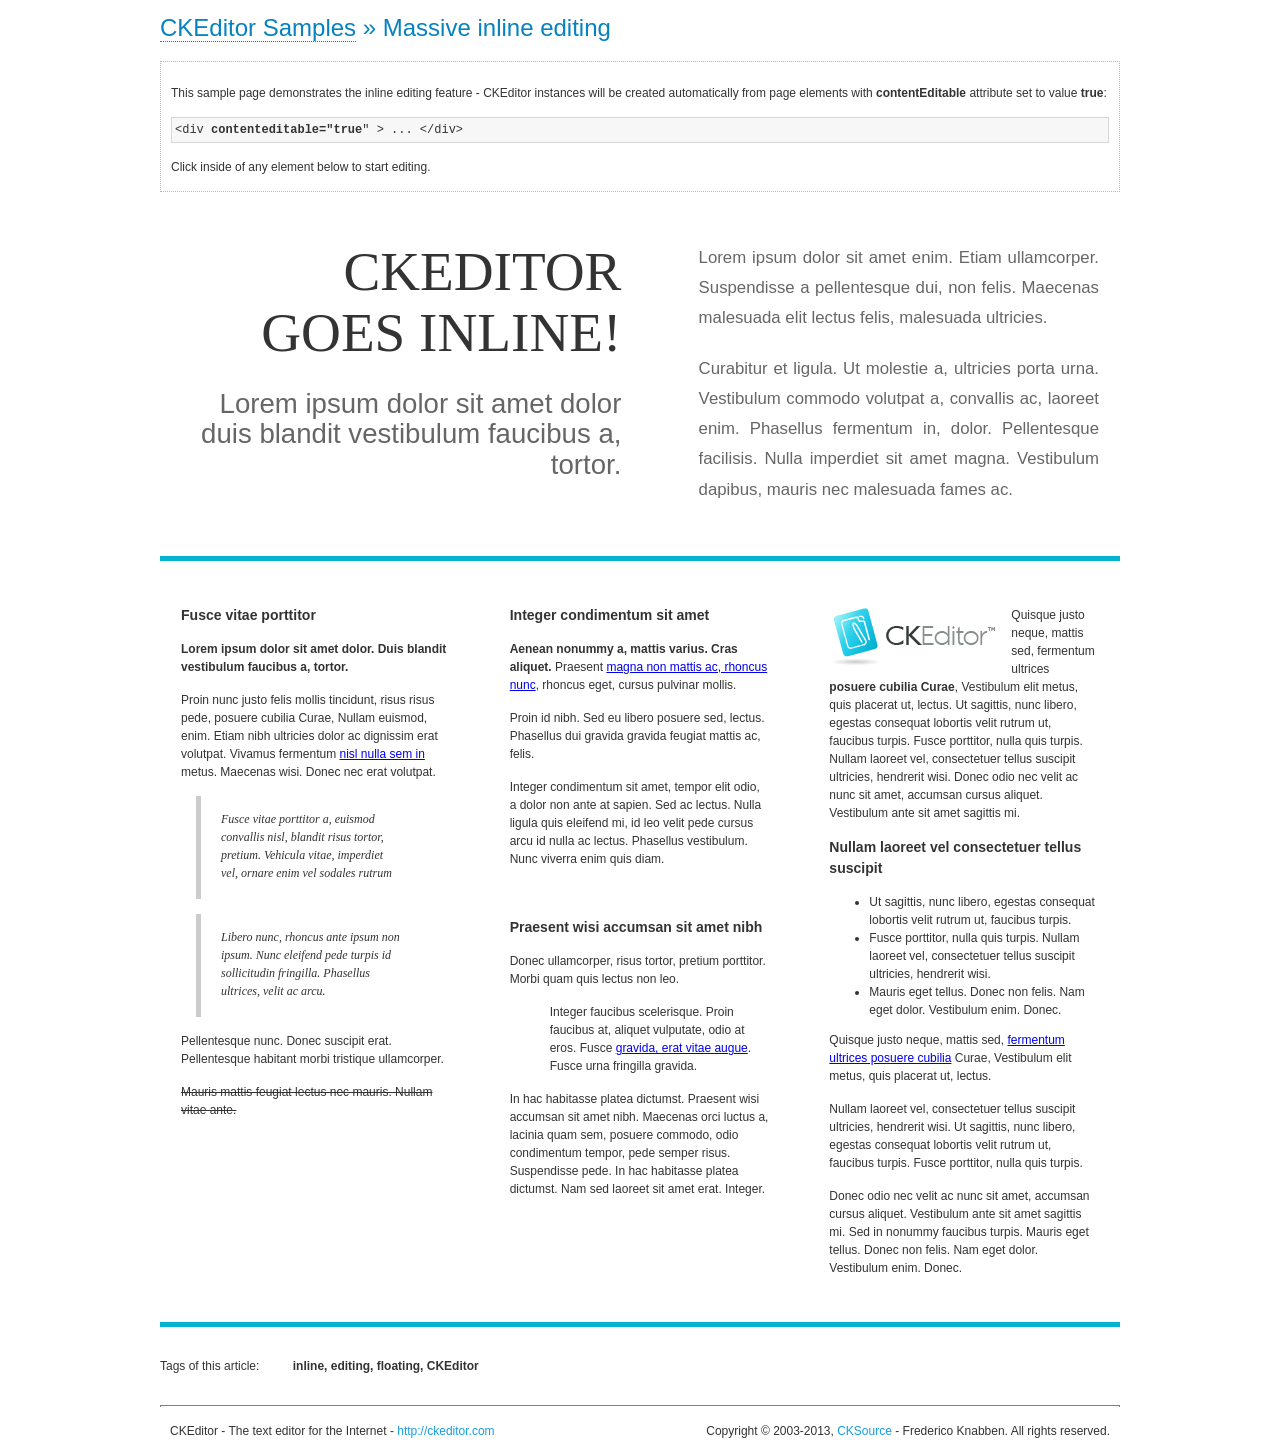
<file: WebContent/Backstage/ckeditor/samples/inlineall.html>
<!DOCTYPE html>
<!--
Copyright (c) 2003-2013, CKSource - Frederico Knabben. All rights reserved.
For licensing, see LICENSE.html or http://ckeditor.com/license
-->
<html>
<head>
	<title>Massive inline editing &mdash; CKEditor Sample</title>
	<meta charset="utf-8">
	<script src="../ckeditor.js"></script>
	<script>

		// This code is generally not necessary, but it is here to demonstrate
		// how to customize specific editor instances on the fly. This fits well
		// this demo because we have editable elements (like headers) that
		// require less features.

		// The "instanceCreated" event is fired for every editor instance created.
		CKEDITOR.on( 'instanceCreated', function( event ) {
			var editor = event.editor,
				element = editor.element;

			// Customize editors for headers and tag list.
			// These editors don't need features like smileys, templates, iframes etc.
			if ( element.is( 'h1', 'h2', 'h3' ) || element.getAttribute( 'id' ) == 'taglist' ) {
				// Customize the editor configurations on "configLoaded" event,
				// which is fired after the configuration file loading and
				// execution. This makes it possible to change the
				// configurations before the editor initialization takes place.
				editor.on( 'configLoaded', function() {

					// Remove unnecessary plugins to make the editor simpler.
					editor.config.removePlugins = 'colorbutton,find,flash,font,' +
						'forms,iframe,image,newpage,removeformat,' +
						'smiley,specialchar,stylescombo,templates';

					// Rearrange the layout of the toolbar.
					editor.config.toolbarGroups = [
						{ name: 'editing',		groups: [ 'basicstyles', 'links' ] },
						{ name: 'undo' },
						{ name: 'clipboard',	groups: [ 'selection', 'clipboard' ] },
						{ name: 'about' }
					];
				});
			}
		});

	</script>
	<link href="sample.css" rel="stylesheet">
	<style>

		/* The following styles are just to make the page look nice. */

		/* Workaround to show Arial Black in Firefox. */
		@font-face
		{
			font-family: 'arial-black';
			src: local('Arial Black');
		}

		*[contenteditable="true"]
		{
			padding: 10px;
		}

		#container
		{
			width: 960px;
			margin: 30px auto 0;
		}

		#header
		{
			overflow: hidden;
			padding: 0 0 30px;
			border-bottom: 5px solid #05B2D2;
			position: relative;
		}

		#headerLeft,
		#headerRight
		{
			width: 49%;
			overflow: hidden;
		}

		#headerLeft
		{
			float: left;
			padding: 10px 1px 1px;
		}

		#headerLeft h2,
		#headerLeft h3
		{
			text-align: right;
			margin: 0;
			overflow: hidden;
			font-weight: normal;
		}

		#headerLeft h2
		{
			font-family: "Arial Black",arial-black;
			font-size: 4.6em;
			line-height: 1.1em;
			text-transform: uppercase;
		}

		#headerLeft h3
		{
			font-size: 2.3em;
			line-height: 1.1em;
			margin: .2em 0 0;
			color: #666;
		}

		#headerRight
		{
			float: right;
			padding: 1px;
		}

		#headerRight p
		{
			line-height: 1.8em;
			text-align: justify;
			margin: 0;
		}

		#headerRight p + p
		{
			margin-top: 20px;
		}

		#headerRight > div
		{
			padding: 20px;
			margin: 0 0 0 30px;
			font-size: 1.4em;
			color: #666;
		}

		#columns
		{
			color: #333;
			overflow: hidden;
			padding: 20px 0;
		}

		#columns > div
		{
			float: left;
			width: 33.3%;
		}

		#columns #column1 > div
		{
			margin-left: 1px;
		}

		#columns #column3 > div
		{
			margin-right: 1px;
		}

		#columns > div > div
		{
			margin: 0px 10px;
			padding: 10px 20px;
		}

		#columns blockquote
		{
			margin-left: 15px;
		}

		#tagLine
		{
			border-top: 5px solid #05B2D2;
			padding-top: 20px;
		}

		#taglist {
			display: inline-block;
			margin-left: 20px;
			font-weight: bold;
			margin: 0 0 0 20px;
		}

	</style>
</head>
<body>
<div>
	<h1 class="samples"><a href="index.html">CKEditor Samples</a> &raquo; Massive inline editing</h1>
	<div class="description">
		<p>This sample page demonstrates the inline editing feature - CKEditor instances will be created automatically from page elements with <strong>contentEditable</strong> attribute set to value <strong>true</strong>:</p>
		<pre class="samples">&lt;div <strong>contenteditable="true</strong>" &gt; ... &lt;/div&gt;</pre>
		<p>Click inside of any element below to start editing.</p>
	</div>
</div>
<div id="container">
	<div id="header">
		<div id="headerLeft">
			<h2 id="sampleTitle" contenteditable="true">
				CKEditor<br> Goes Inline!
			</h2>
			<h3 contenteditable="true">
				Lorem ipsum dolor sit amet dolor duis blandit vestibulum faucibus a, tortor.
			</h3>
		</div>
		<div id="headerRight">
			<div contenteditable="true">
				<p>
					Lorem ipsum dolor sit amet enim. Etiam ullamcorper. Suspendisse a pellentesque dui, non felis. Maecenas malesuada elit lectus felis, malesuada ultricies.
				</p>
				<p>
					Curabitur et ligula. Ut molestie a, ultricies porta urna. Vestibulum commodo volutpat a, convallis ac, laoreet enim. Phasellus fermentum in, dolor. Pellentesque facilisis. Nulla imperdiet sit amet magna. Vestibulum dapibus, mauris nec malesuada fames ac.
				</p>
			</div>
		</div>
	</div>
	<div id="columns">
		<div id="column1">
			<div contenteditable="true">
				<h3>
					Fusce vitae porttitor
				</h3>
				<p>
					<strong>
						Lorem ipsum dolor sit amet dolor. Duis blandit vestibulum faucibus a, tortor.
					</strong>
				</p>
				<p>
					Proin nunc justo felis mollis tincidunt, risus risus pede, posuere cubilia Curae, Nullam euismod, enim. Etiam nibh ultricies dolor ac dignissim erat volutpat. Vivamus fermentum <a href="http://ckeditor.com/">nisl nulla sem in</a> metus. Maecenas wisi. Donec nec erat volutpat.
				</p>
				<blockquote>
					<p>
						Fusce vitae porttitor a, euismod convallis nisl, blandit risus tortor, pretium.
						Vehicula vitae, imperdiet vel, ornare enim vel sodales rutrum
					</p>
				</blockquote>
				<blockquote>
					<p>
						Libero nunc, rhoncus ante ipsum non ipsum. Nunc eleifend pede turpis id sollicitudin fringilla. Phasellus ultrices, velit ac arcu.
					</p>
				</blockquote>
				<p>Pellentesque nunc. Donec suscipit erat. Pellentesque habitant morbi tristique ullamcorper.</p>
				<p><s>Mauris mattis feugiat lectus nec mauris. Nullam vitae ante.</s></p>
			</div>
		</div>
		<div id="column2">
			<div contenteditable="true">
				<h3>
					Integer condimentum sit amet
				</h3>
				<p>
					<strong>Aenean nonummy a, mattis varius. Cras aliquet.</strong>
					Praesent <a href="http://ckeditor.com/">magna non mattis ac, rhoncus nunc</a>, rhoncus eget, cursus pulvinar mollis.</p>
				<p>Proin id nibh. Sed eu libero posuere sed, lectus. Phasellus dui gravida gravida feugiat mattis ac, felis.</p>
				<p>Integer condimentum sit amet, tempor elit odio, a dolor non ante at sapien. Sed ac lectus. Nulla ligula quis eleifend mi, id leo velit pede cursus arcu id nulla ac lectus. Phasellus vestibulum. Nunc viverra enim quis diam.</p>
			</div>
			<div contenteditable="true">
				<h3>
					Praesent wisi accumsan sit amet nibh
				</h3>
				<p>Donec ullamcorper, risus tortor, pretium porttitor. Morbi quam quis lectus non leo.</p>
				<p style="margin-left: 40px; ">Integer faucibus scelerisque. Proin faucibus at, aliquet vulputate, odio at eros. Fusce <a href="http://ckeditor.com/">gravida, erat vitae augue</a>. Fusce urna fringilla gravida.</p>
				<p>In hac habitasse platea dictumst. Praesent wisi accumsan sit amet nibh. Maecenas orci luctus a, lacinia quam sem, posuere commodo, odio condimentum tempor, pede semper risus. Suspendisse pede. In hac habitasse platea dictumst. Nam sed laoreet sit amet erat. Integer.</p>
			</div>
		</div>
		<div id="column3">
			<div contenteditable="true">
				<p>
					<img src="assets/inlineall/logo.png" alt="CKEditor logo" style="float:left">
				</p>
				<p>Quisque justo neque, mattis sed, fermentum ultrices <strong>posuere cubilia Curae</strong>, Vestibulum elit metus, quis placerat ut, lectus. Ut sagittis, nunc libero, egestas consequat lobortis velit rutrum ut, faucibus turpis. Fusce porttitor, nulla quis turpis. Nullam laoreet vel, consectetuer tellus suscipit ultricies, hendrerit wisi. Donec odio nec velit ac nunc sit amet, accumsan cursus aliquet. Vestibulum ante sit amet sagittis mi.</p>
				<h3>
					Nullam laoreet vel consectetuer tellus suscipit
				</h3>
				<ul>
					<li>Ut sagittis, nunc libero, egestas consequat lobortis velit rutrum ut, faucibus turpis.</li>
					<li>Fusce porttitor, nulla quis turpis. Nullam laoreet vel, consectetuer tellus suscipit ultricies, hendrerit wisi.</li>
					<li>Mauris eget tellus. Donec non felis. Nam eget dolor. Vestibulum enim. Donec.</li>
				</ul>
				<p>Quisque justo neque, mattis sed, <a href="http://ckeditor.com/">fermentum ultrices posuere cubilia</a> Curae, Vestibulum elit metus, quis placerat ut, lectus.</p>
				<p>Nullam laoreet vel, consectetuer tellus suscipit ultricies, hendrerit wisi. Ut sagittis, nunc libero, egestas consequat lobortis velit rutrum ut, faucibus turpis. Fusce porttitor, nulla quis turpis.</p>
				<p>Donec odio nec velit ac nunc sit amet, accumsan cursus aliquet. Vestibulum ante sit amet sagittis mi. Sed in nonummy faucibus turpis. Mauris eget tellus. Donec non felis. Nam eget dolor. Vestibulum enim. Donec.</p>
			</div>
		</div>
	</div>
	<div id="tagLine">
		Tags of this article:
		<p id="taglist" contenteditable="true">
			inline, editing, floating, CKEditor
		</p>
	</div>
</div>
<div id="footer">
	<hr>
	<p>
		CKEditor - The text editor for the Internet - <a class="samples" href="http://ckeditor.com/">
			http://ckeditor.com</a>
	</p>
	<p id="copy">
		Copyright &copy; 2003-2013, <a class="samples" href="http://cksource.com/">CKSource</a>
		- Frederico Knabben. All rights reserved.
	</p>
</div>
</body>
</html>
</file>
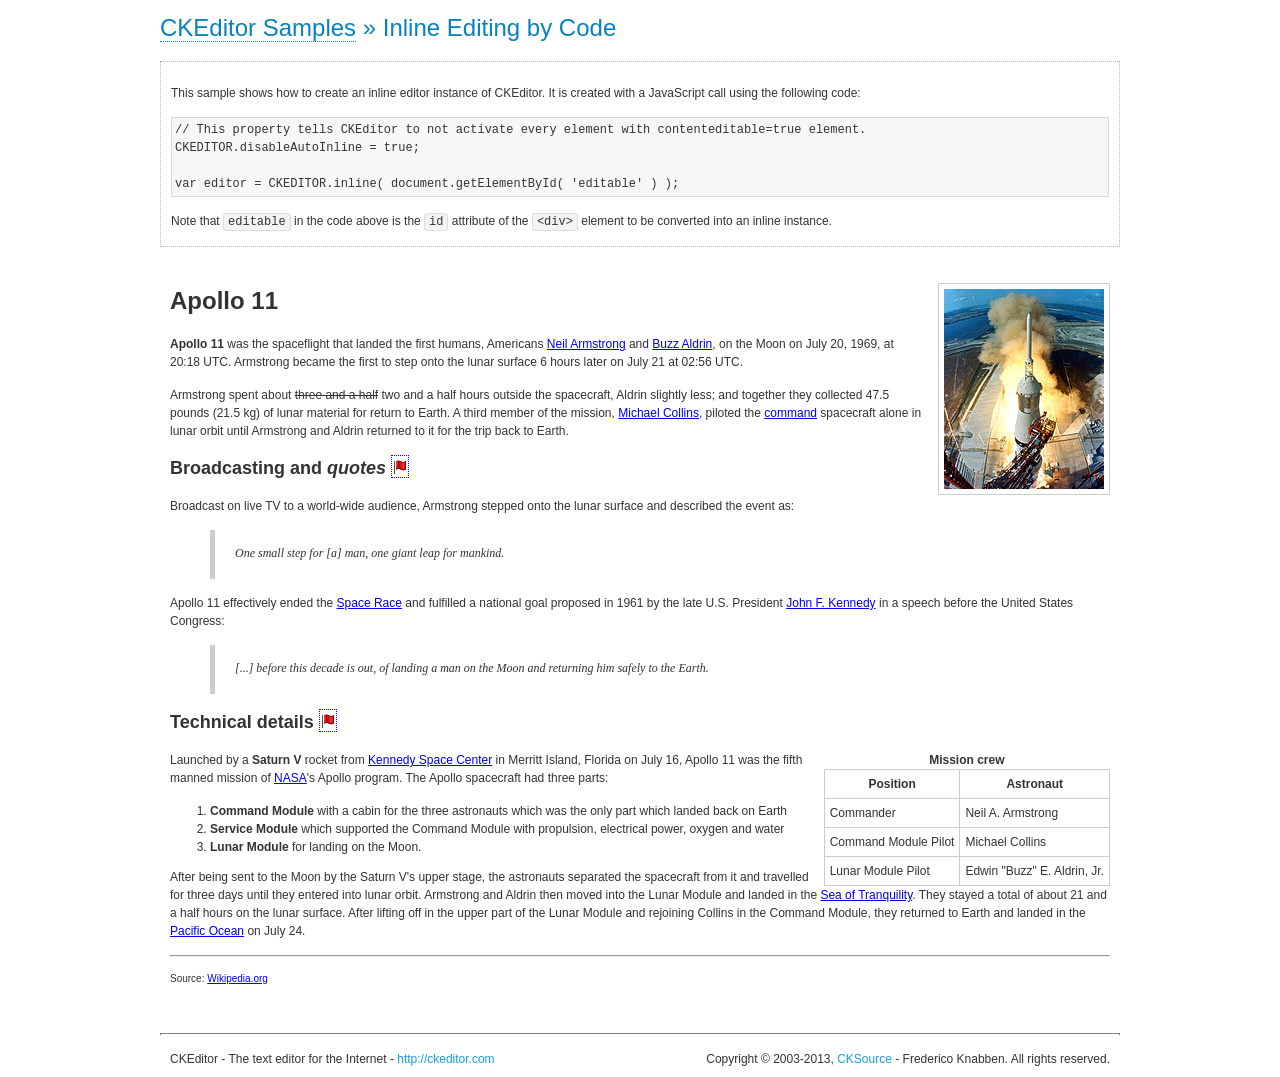
<file: WebContent/Backstage/ckeditor/samples/inlinebycode.html>
<!DOCTYPE html>
<!--
Copyright (c) 2003-2013, CKSource - Frederico Knabben. All rights reserved.
For licensing, see LICENSE.html or http://ckeditor.com/license
-->
<html>
<head>
	<title>Inline Editing by Code &mdash; CKEditor Sample</title>
	<meta charset="utf-8">
	<script src="../ckeditor.js"></script>
	<link href="sample.css" rel="stylesheet">
	<style>

		#editable
		{
			padding: 10px;
			float: left;
		}

	</style>
</head>
<body>
	<h1 class="samples">
		<a href="index.html">CKEditor Samples</a> &raquo; Inline Editing by Code
	</h1>
	<div class="description">
		<p>
			This sample shows how to create an inline editor instance of CKEditor. It is created
			with a JavaScript call using the following code:
		</p>
<pre class="samples">
// This property tells CKEditor to not activate every element with contenteditable=true element.
CKEDITOR.disableAutoInline = true;

var editor = CKEDITOR.inline( document.getElementById( 'editable' ) );
</pre>
		<p>
			Note that <code>editable</code> in the code above is the <code>id</code>
			attribute of the <code>&lt;div&gt;</code> element to be converted into an inline instance.
		</p>
	</div>
	<div id="editable" contenteditable="true">
		<h1><img alt="Saturn V carrying Apollo 11" class="right" src="assets/sample.jpg" /> Apollo 11</h1>

		<p><b>Apollo 11</b> was the spaceflight that landed the first humans, Americans <a href="http://en.wikipedia.org/wiki/Neil_Armstrong" title="Neil Armstrong">Neil Armstrong</a> and <a href="http://en.wikipedia.org/wiki/Buzz_Aldrin" title="Buzz Aldrin">Buzz Aldrin</a>, on the Moon on July 20, 1969, at 20:18 UTC. Armstrong became the first to step onto the lunar surface 6 hours later on July 21 at 02:56 UTC.</p>

		<p>Armstrong spent about <s>three and a half</s> two and a half hours outside the spacecraft, Aldrin slightly less; and together they collected 47.5 pounds (21.5&nbsp;kg) of lunar material for return to Earth. A third member of the mission, <a href="http://en.wikipedia.org/wiki/Michael_Collins_(astronaut)" title="Michael Collins (astronaut)">Michael Collins</a>, piloted the <a href="http://en.wikipedia.org/wiki/Apollo_Command/Service_Module" title="Apollo Command/Service Module">command</a> spacecraft alone in lunar orbit until Armstrong and Aldrin returned to it for the trip back to Earth.</p>

		<h2>Broadcasting and <em>quotes</em> <a id="quotes" name="quotes"></a></h2>

		<p>Broadcast on live TV to a world-wide audience, Armstrong stepped onto the lunar surface and described the event as:</p>

		<blockquote>
			<p>One small step for [a] man, one giant leap for mankind.</p>
		</blockquote>

		<p>Apollo 11 effectively ended the <a href="http://en.wikipedia.org/wiki/Space_Race" title="Space Race">Space Race</a> and fulfilled a national goal proposed in 1961 by the late U.S. President <a href="http://en.wikipedia.org/wiki/John_F._Kennedy" title="John F. Kennedy">John F. Kennedy</a> in a speech before the United States Congress:</p>

		<blockquote>
			<p>[...] before this decade is out, of landing a man on the Moon and returning him safely to the Earth.</p>
		</blockquote>

		<h2>Technical details <a id="tech-details" name="tech-details"></a></h2>

		<table align="right" border="1" bordercolor="#ccc" cellpadding="5" cellspacing="0" style="border-collapse:collapse;margin:10px 0 10px 15px;">
			<caption><strong>Mission crew</strong></caption>
			<thead>
			<tr>
				<th scope="col">Position</th>
				<th scope="col">Astronaut</th>
			</tr>
			</thead>
			<tbody>
			<tr>
				<td>Commander</td>
				<td>Neil A. Armstrong</td>
			</tr>
			<tr>
				<td>Command Module Pilot</td>
				<td>Michael Collins</td>
			</tr>
			<tr>
				<td>Lunar Module Pilot</td>
				<td>Edwin &quot;Buzz&quot; E. Aldrin, Jr.</td>
			</tr>
			</tbody>
		</table>

		<p>Launched by a <strong>Saturn V</strong> rocket from <a href="http://en.wikipedia.org/wiki/Kennedy_Space_Center" title="Kennedy Space Center">Kennedy Space Center</a> in Merritt Island, Florida on July 16, Apollo 11 was the fifth manned mission of <a href="http://en.wikipedia.org/wiki/NASA" title="NASA">NASA</a>&#39;s Apollo program. The Apollo spacecraft had three parts:</p>

		<ol>
			<li><strong>Command Module</strong> with a cabin for the three astronauts which was the only part which landed back on Earth</li>
			<li><strong>Service Module</strong> which supported the Command Module with propulsion, electrical power, oxygen and water</li>
			<li><strong>Lunar Module</strong> for landing on the Moon.</li>
		</ol>

		<p>After being sent to the Moon by the Saturn V&#39;s upper stage, the astronauts separated the spacecraft from it and travelled for three days until they entered into lunar orbit. Armstrong and Aldrin then moved into the Lunar Module and landed in the <a href="http://en.wikipedia.org/wiki/Mare_Tranquillitatis" title="Mare Tranquillitatis">Sea of Tranquility</a>. They stayed a total of about 21 and a half hours on the lunar surface. After lifting off in the upper part of the Lunar Module and rejoining Collins in the Command Module, they returned to Earth and landed in the <a href="http://en.wikipedia.org/wiki/Pacific_Ocean" title="Pacific Ocean">Pacific Ocean</a> on July 24.</p>

		<hr />
		<p style="text-align: right;"><small>Source: <a href="http://en.wikipedia.org/wiki/Apollo_11">Wikipedia.org</a></small></p>
	</div>
	<script>

		// We need to turn off the automatic editor creation first.
		CKEDITOR.disableAutoInline = true;

		var editor = CKEDITOR.inline( 'editable' );

	</script>
	<div id="footer">
		<hr>
		<p contenteditable="true">
			CKEditor - The text editor for the Internet - <a class="samples" href="http://ckeditor.com/">
				http://ckeditor.com</a>
		</p>
		<p id="copy">
			Copyright &copy; 2003-2013, <a class="samples" href="http://cksource.com/">CKSource</a>
			- Frederico Knabben. All rights reserved.
		</p>
	</div>
</body>
</html>
</file>
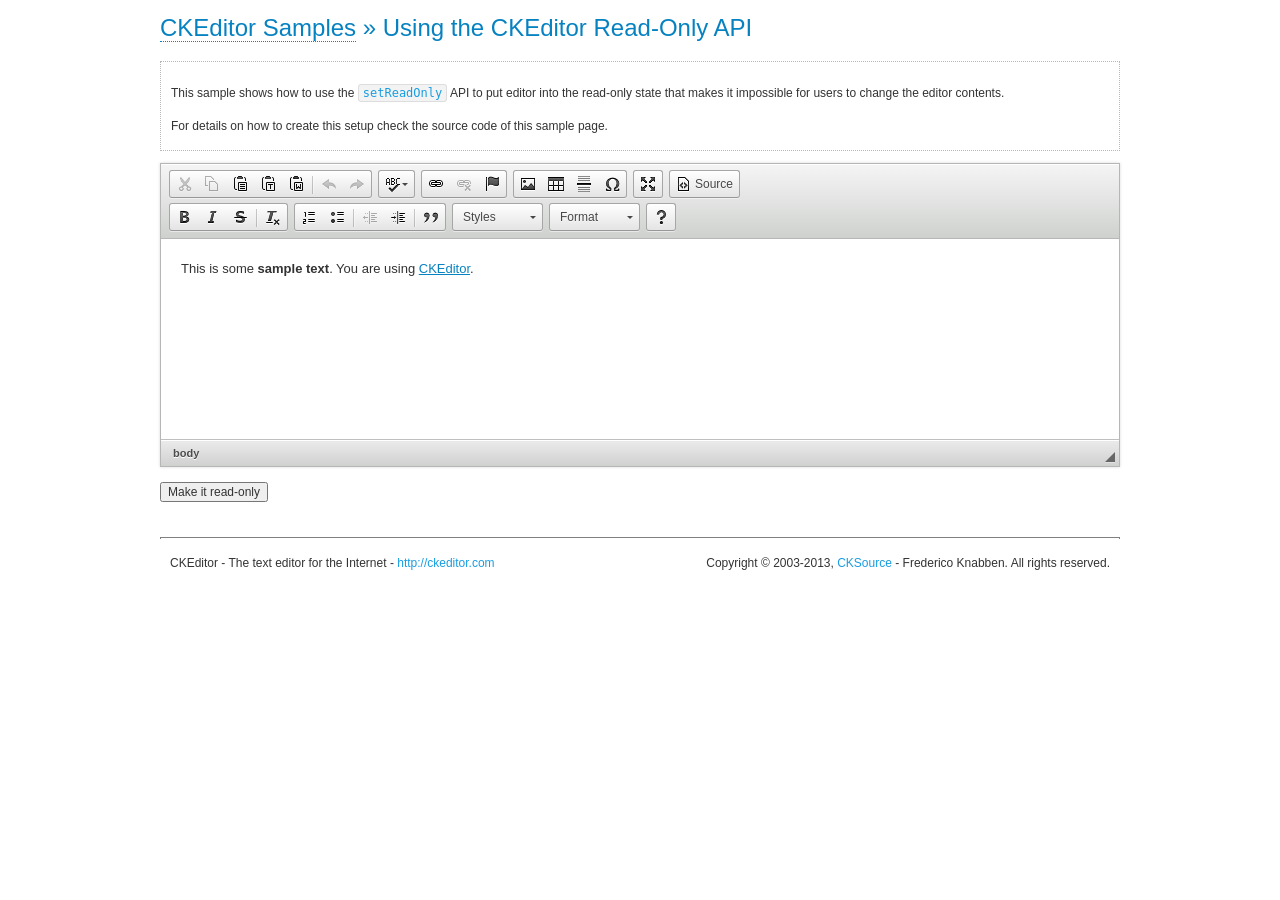
<file: WebContent/Backstage/ckeditor/samples/readonly.html>
<!DOCTYPE html>
<!--
Copyright (c) 2003-2013, CKSource - Frederico Knabben. All rights reserved.
For licensing, see LICENSE.html or http://ckeditor.com/license
-->
<html>
<head>
	<title>Using the CKEditor Read-Only API &mdash; CKEditor Sample</title>
	<meta charset="utf-8">
	<script src="../ckeditor.js"></script>
	<link rel="stylesheet" href="sample.css">
	<script>

		var editor;

		// The instanceReady event is fired, when an instance of CKEditor has finished
		// its initialization.
		CKEDITOR.on( 'instanceReady', function( ev ) {
			editor = ev.editor;

			// Show this "on" button.
			document.getElementById( 'readOnlyOn' ).style.display = '';

			// Event fired when the readOnly property changes.
			editor.on( 'readOnly', function() {
				document.getElementById( 'readOnlyOn' ).style.display = this.readOnly ? 'none' : '';
				document.getElementById( 'readOnlyOff' ).style.display = this.readOnly ? '' : 'none';
			});
		});

		function toggleReadOnly( isReadOnly ) {
			// Change the read-only state of the editor.
			// http://docs.ckeditor.com/#!/api/CKEDITOR.editor-method-setReadOnly
			editor.setReadOnly( isReadOnly );
		}

	</script>
</head>
<body>
	<h1 class="samples">
		<a href="index.html">CKEditor Samples</a> &raquo; Using the CKEditor Read-Only API
	</h1>
	<div class="description">
		<p>
			This sample shows how to use the
			<code><a class="samples" href="http://docs.ckeditor.com/#!/api/CKEDITOR.editor-method-setReadOnly">setReadOnly</a></code>
			API to put editor into the read-only state that makes it impossible for users to change the editor contents.
		</p>
		<p>
			For details on how to create this setup check the source code of this sample page.
		</p>
	</div>
	<form action="sample_posteddata.php" method="post">
		<p>
			<textarea class="ckeditor" id="editor1" name="editor1" cols="100" rows="10">&lt;p&gt;This is some &lt;strong&gt;sample text&lt;/strong&gt;. You are using &lt;a href="http://ckeditor.com/"&gt;CKEditor&lt;/a&gt;.&lt;/p&gt;</textarea>
		</p>
		<p>
			<input id="readOnlyOn" onclick="toggleReadOnly();" type="button" value="Make it read-only" style="display:none">
			<input id="readOnlyOff" onclick="toggleReadOnly( false );" type="button" value="Make it editable again" style="display:none">
		</p>
	</form>
	<div id="footer">
		<hr>
		<p>
			CKEditor - The text editor for the Internet - <a class="samples" href="http://ckeditor.com/">http://ckeditor.com</a>
		</p>
		<p id="copy">
			Copyright &copy; 2003-2013, <a class="samples" href="http://cksource.com/">CKSource</a> - Frederico
			Knabben. All rights reserved.
		</p>
	</div>
</body>
</html>
</file>
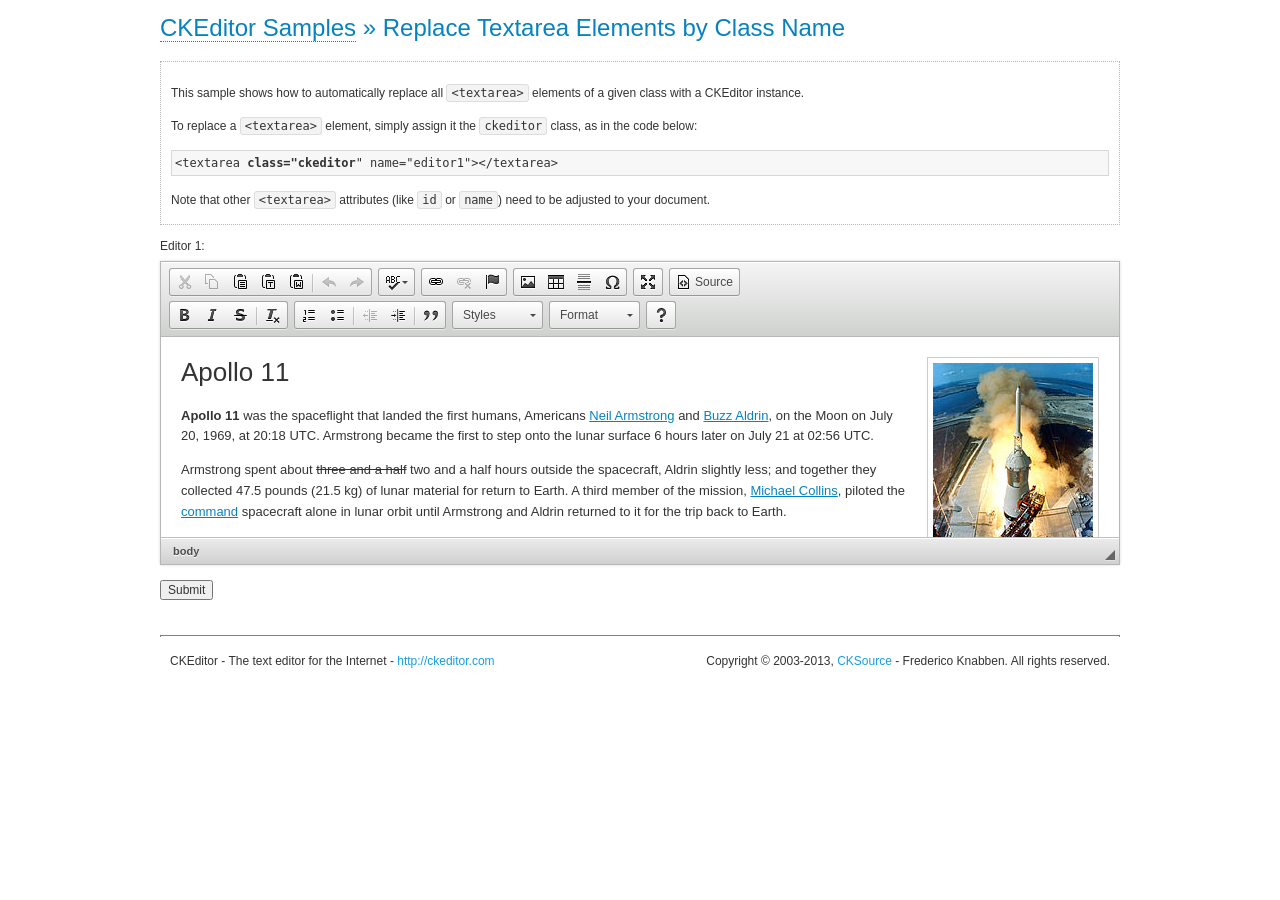
<file: WebContent/Backstage/ckeditor/samples/replacebyclass.html>
<!DOCTYPE html>
<!--
Copyright (c) 2003-2013, CKSource - Frederico Knabben. All rights reserved.
For licensing, see LICENSE.html or http://ckeditor.com/license
-->
<html>
<head>
	<title>Replace Textareas by Class Name &mdash; CKEditor Sample</title>
	<meta charset="utf-8">
	<script src="../ckeditor.js"></script>
	<link rel="stylesheet" href="sample.css">
</head>
<body>
	<h1 class="samples">
		<a href="index.html">CKEditor Samples</a> &raquo; Replace Textarea Elements by Class Name
	</h1>
	<div class="description">
		<p>
			This sample shows how to automatically replace all <code>&lt;textarea&gt;</code> elements
			of a given class with a CKEditor instance.
		</p>
		<p>
			To replace a <code>&lt;textarea&gt;</code> element, simply assign it the <code>ckeditor</code>
			class, as in the code below:
		</p>
<pre class="samples">
&lt;textarea <strong>class="ckeditor</strong>" name="editor1"&gt;&lt;/textarea&gt;
</pre>
		<p>
			Note that other <code>&lt;textarea&gt;</code> attributes (like <code>id</code> or <code>name</code>) need to be adjusted to your document.
		</p>
	</div>
	<form action="sample_posteddata.php" method="post">
		<p>
			<label for="editor1">
				Editor 1:
			</label>
			<textarea class="ckeditor" cols="80" id="editor1" name="editor1" rows="10">
				&lt;h1&gt;&lt;img alt=&quot;Saturn V carrying Apollo 11&quot; class=&quot;right&quot; src=&quot;assets/sample.jpg&quot;/&gt; Apollo 11&lt;/h1&gt; &lt;p&gt;&lt;b&gt;Apollo 11&lt;/b&gt; was the spaceflight that landed the first humans, Americans &lt;a href=&quot;http://en.wikipedia.org/wiki/Neil_Armstrong&quot; title=&quot;Neil Armstrong&quot;&gt;Neil Armstrong&lt;/a&gt; and &lt;a href=&quot;http://en.wikipedia.org/wiki/Buzz_Aldrin&quot; title=&quot;Buzz Aldrin&quot;&gt;Buzz Aldrin&lt;/a&gt;, on the Moon on July 20, 1969, at 20:18 UTC. Armstrong became the first to step onto the lunar surface 6 hours later on July 21 at 02:56 UTC.&lt;/p&gt; &lt;p&gt;Armstrong spent about &lt;s&gt;three and a half&lt;/s&gt; two and a half hours outside the spacecraft, Aldrin slightly less; and together they collected 47.5 pounds (21.5&amp;nbsp;kg) of lunar material for return to Earth. A third member of the mission, &lt;a href=&quot;http://en.wikipedia.org/wiki/Michael_Collins_(astronaut)&quot; title=&quot;Michael Collins (astronaut)&quot;&gt;Michael Collins&lt;/a&gt;, piloted the &lt;a href=&quot;http://en.wikipedia.org/wiki/Apollo_Command/Service_Module&quot; title=&quot;Apollo Command/Service Module&quot;&gt;command&lt;/a&gt; spacecraft alone in lunar orbit until Armstrong and Aldrin returned to it for the trip back to Earth.&lt;/p&gt; &lt;h2&gt;Broadcasting and &lt;em&gt;quotes&lt;/em&gt; &lt;a id=&quot;quotes&quot; name=&quot;quotes&quot;&gt;&lt;/a&gt;&lt;/h2&gt; &lt;p&gt;Broadcast on live TV to a world-wide audience, Armstrong stepped onto the lunar surface and described the event as:&lt;/p&gt; &lt;blockquote&gt;&lt;p&gt;One small step for [a] man, one giant leap for mankind.&lt;/p&gt;&lt;/blockquote&gt; &lt;p&gt;Apollo 11 effectively ended the &lt;a href=&quot;http://en.wikipedia.org/wiki/Space_Race&quot; title=&quot;Space Race&quot;&gt;Space Race&lt;/a&gt; and fulfilled a national goal proposed in 1961 by the late U.S. President &lt;a href=&quot;http://en.wikipedia.org/wiki/John_F._Kennedy&quot; title=&quot;John F. Kennedy&quot;&gt;John F. Kennedy&lt;/a&gt; in a speech before the United States Congress:&lt;/p&gt; &lt;blockquote&gt;&lt;p&gt;[...] before this decade is out, of landing a man on the Moon and returning him safely to the Earth.&lt;/p&gt;&lt;/blockquote&gt; &lt;h2&gt;Technical details &lt;a id=&quot;tech-details&quot; name=&quot;tech-details&quot;&gt;&lt;/a&gt;&lt;/h2&gt; &lt;table align=&quot;right&quot; border=&quot;1&quot; bordercolor=&quot;#ccc&quot; cellpadding=&quot;5&quot; cellspacing=&quot;0&quot; style=&quot;border-collapse:collapse;margin:10px 0 10px 15px;&quot;&gt; &lt;caption&gt;&lt;strong&gt;Mission crew&lt;/strong&gt;&lt;/caption&gt; &lt;thead&gt; &lt;tr&gt; &lt;th scope=&quot;col&quot;&gt;Position&lt;/th&gt; &lt;th scope=&quot;col&quot;&gt;Astronaut&lt;/th&gt; &lt;/tr&gt; &lt;/thead&gt; &lt;tbody&gt; &lt;tr&gt; &lt;td&gt;Commander&lt;/td&gt; &lt;td&gt;Neil A. Armstrong&lt;/td&gt; &lt;/tr&gt; &lt;tr&gt; &lt;td&gt;Command Module Pilot&lt;/td&gt; &lt;td&gt;Michael Collins&lt;/td&gt; &lt;/tr&gt; &lt;tr&gt; &lt;td&gt;Lunar Module Pilot&lt;/td&gt; &lt;td&gt;Edwin &amp;quot;Buzz&amp;quot; E. Aldrin, Jr.&lt;/td&gt; &lt;/tr&gt; &lt;/tbody&gt; &lt;/table&gt; &lt;p&gt;Launched by a &lt;strong&gt;Saturn V&lt;/strong&gt; rocket from &lt;a href=&quot;http://en.wikipedia.org/wiki/Kennedy_Space_Center&quot; title=&quot;Kennedy Space Center&quot;&gt;Kennedy Space Center&lt;/a&gt; in Merritt Island, Florida on July 16, Apollo 11 was the fifth manned mission of &lt;a href=&quot;http://en.wikipedia.org/wiki/NASA&quot; title=&quot;NASA&quot;&gt;NASA&lt;/a&gt;&amp;#39;s Apollo program. The Apollo spacecraft had three parts:&lt;/p&gt; &lt;ol&gt; &lt;li&gt;&lt;strong&gt;Command Module&lt;/strong&gt; with a cabin for the three astronauts which was the only part which landed back on Earth&lt;/li&gt; &lt;li&gt;&lt;strong&gt;Service Module&lt;/strong&gt; which supported the Command Module with propulsion, electrical power, oxygen and water&lt;/li&gt; &lt;li&gt;&lt;strong&gt;Lunar Module&lt;/strong&gt; for landing on the Moon.&lt;/li&gt; &lt;/ol&gt; &lt;p&gt;After being sent to the Moon by the Saturn V&amp;#39;s upper stage, the astronauts separated the spacecraft from it and travelled for three days until they entered into lunar orbit. Armstrong and Aldrin then moved into the Lunar Module and landed in the &lt;a href=&quot;http://en.wikipedia.org/wiki/Mare_Tranquillitatis&quot; title=&quot;Mare Tranquillitatis&quot;&gt;Sea of Tranquility&lt;/a&gt;. They stayed a total of about 21 and a half hours on the lunar surface. After lifting off in the upper part of the Lunar Module and rejoining Collins in the Command Module, they returned to Earth and landed in the &lt;a href=&quot;http://en.wikipedia.org/wiki/Pacific_Ocean&quot; title=&quot;Pacific Ocean&quot;&gt;Pacific Ocean&lt;/a&gt; on July 24.&lt;/p&gt; &lt;hr/&gt; &lt;p style=&quot;text-align: right;&quot;&gt;&lt;small&gt;Source: &lt;a href=&quot;http://en.wikipedia.org/wiki/Apollo_11&quot;&gt;Wikipedia.org&lt;/a&gt;&lt;/small&gt;&lt;/p&gt;
			</textarea>
		</p>
		<p>
			<input type="submit" value="Submit">
		</p>
	</form>
	<div id="footer">
		<hr>
		<p>
			CKEditor - The text editor for the Internet - <a class="samples" href="http://ckeditor.com/">http://ckeditor.com</a>
		</p>
		<p id="copy">
			Copyright &copy; 2003-2013, <a class="samples" href="http://cksource.com/">CKSource</a> - Frederico
			Knabben. All rights reserved.
		</p>
	</div>
</body>
</html>
</file>
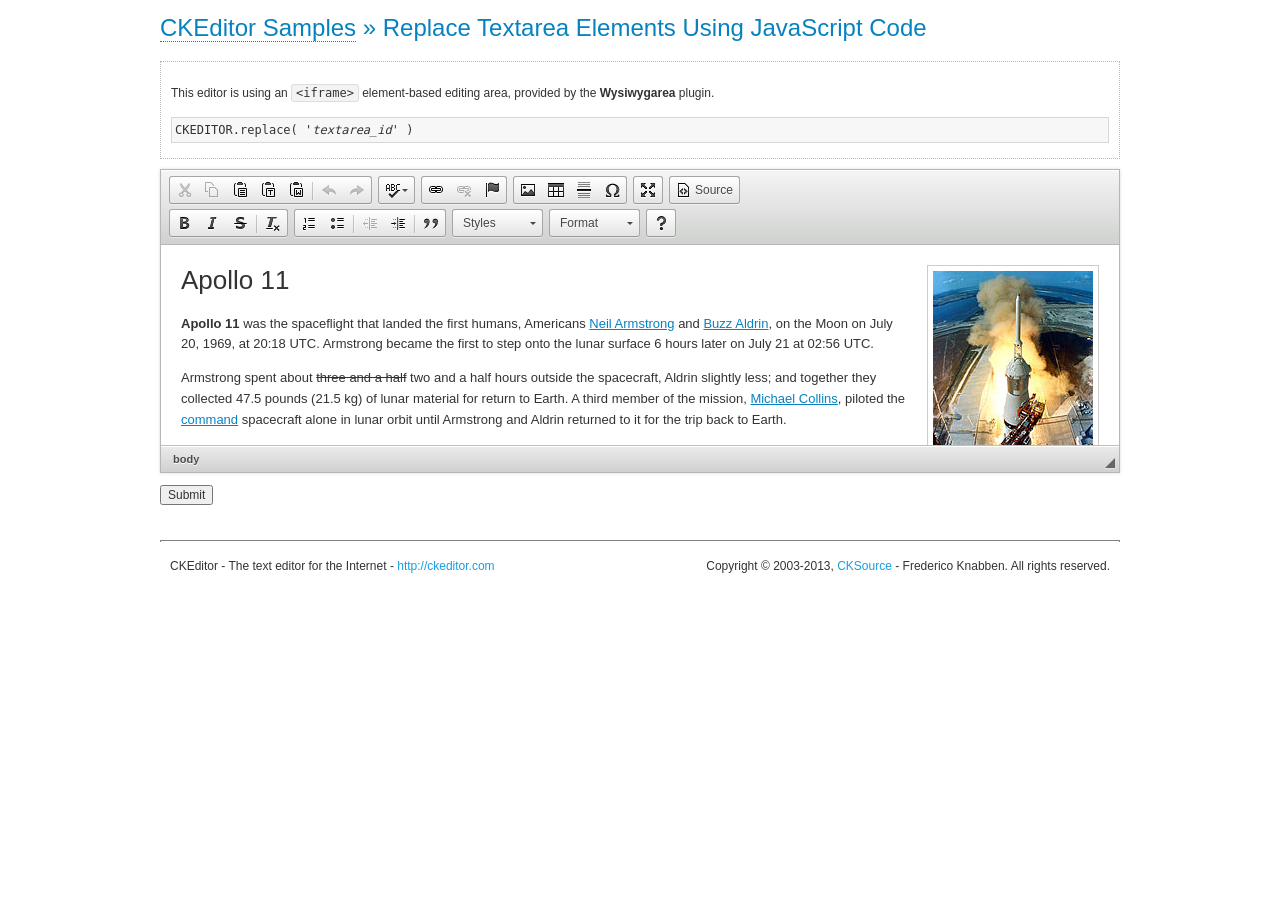
<file: WebContent/Backstage/ckeditor/samples/replacebycode.html>
<!DOCTYPE html>
<!--
Copyright (c) 2003-2013, CKSource - Frederico Knabben. All rights reserved.
For licensing, see LICENSE.html or http://ckeditor.com/license
-->
<html>
<head>
	<title>Replace Textarea by Code &mdash; CKEditor Sample</title>
	<meta charset="utf-8">
	<script src="../ckeditor.js"></script>
	<link href="sample.css" rel="stylesheet">
</head>
<body>
	<h1 class="samples">
		<a href="index.html">CKEditor Samples</a> &raquo; Replace Textarea Elements Using JavaScript Code
	</h1>
	<form action="sample_posteddata.php" method="post">
		<div class="description">
			<p>
				This editor is using an <code>&lt;iframe&gt;</code> element-based editing area, provided by the <strong>Wysiwygarea</strong> plugin.
			</p>
<pre class="samples">
CKEDITOR.replace( '<em>textarea_id</em>' )
</pre>
		</div>
		<textarea cols="80" id="editor1" name="editor1" rows="10">
			&lt;h1&gt;&lt;img alt=&quot;Saturn V carrying Apollo 11&quot; class=&quot;right&quot; src=&quot;assets/sample.jpg&quot;/&gt; Apollo 11&lt;/h1&gt; &lt;p&gt;&lt;b&gt;Apollo 11&lt;/b&gt; was the spaceflight that landed the first humans, Americans &lt;a href=&quot;http://en.wikipedia.org/wiki/Neil_Armstrong&quot; title=&quot;Neil Armstrong&quot;&gt;Neil Armstrong&lt;/a&gt; and &lt;a href=&quot;http://en.wikipedia.org/wiki/Buzz_Aldrin&quot; title=&quot;Buzz Aldrin&quot;&gt;Buzz Aldrin&lt;/a&gt;, on the Moon on July 20, 1969, at 20:18 UTC. Armstrong became the first to step onto the lunar surface 6 hours later on July 21 at 02:56 UTC.&lt;/p&gt; &lt;p&gt;Armstrong spent about &lt;s&gt;three and a half&lt;/s&gt; two and a half hours outside the spacecraft, Aldrin slightly less; and together they collected 47.5 pounds (21.5&amp;nbsp;kg) of lunar material for return to Earth. A third member of the mission, &lt;a href=&quot;http://en.wikipedia.org/wiki/Michael_Collins_(astronaut)&quot; title=&quot;Michael Collins (astronaut)&quot;&gt;Michael Collins&lt;/a&gt;, piloted the &lt;a href=&quot;http://en.wikipedia.org/wiki/Apollo_Command/Service_Module&quot; title=&quot;Apollo Command/Service Module&quot;&gt;command&lt;/a&gt; spacecraft alone in lunar orbit until Armstrong and Aldrin returned to it for the trip back to Earth.&lt;/p&gt; &lt;h2&gt;Broadcasting and &lt;em&gt;quotes&lt;/em&gt; &lt;a id=&quot;quotes&quot; name=&quot;quotes&quot;&gt;&lt;/a&gt;&lt;/h2&gt; &lt;p&gt;Broadcast on live TV to a world-wide audience, Armstrong stepped onto the lunar surface and described the event as:&lt;/p&gt; &lt;blockquote&gt;&lt;p&gt;One small step for [a] man, one giant leap for mankind.&lt;/p&gt;&lt;/blockquote&gt; &lt;p&gt;Apollo 11 effectively ended the &lt;a href=&quot;http://en.wikipedia.org/wiki/Space_Race&quot; title=&quot;Space Race&quot;&gt;Space Race&lt;/a&gt; and fulfilled a national goal proposed in 1961 by the late U.S. President &lt;a href=&quot;http://en.wikipedia.org/wiki/John_F._Kennedy&quot; title=&quot;John F. Kennedy&quot;&gt;John F. Kennedy&lt;/a&gt; in a speech before the United States Congress:&lt;/p&gt; &lt;blockquote&gt;&lt;p&gt;[...] before this decade is out, of landing a man on the Moon and returning him safely to the Earth.&lt;/p&gt;&lt;/blockquote&gt; &lt;h2&gt;Technical details &lt;a id=&quot;tech-details&quot; name=&quot;tech-details&quot;&gt;&lt;/a&gt;&lt;/h2&gt; &lt;table align=&quot;right&quot; border=&quot;1&quot; bordercolor=&quot;#ccc&quot; cellpadding=&quot;5&quot; cellspacing=&quot;0&quot; style=&quot;border-collapse:collapse;margin:10px 0 10px 15px;&quot;&gt; &lt;caption&gt;&lt;strong&gt;Mission crew&lt;/strong&gt;&lt;/caption&gt; &lt;thead&gt; &lt;tr&gt; &lt;th scope=&quot;col&quot;&gt;Position&lt;/th&gt; &lt;th scope=&quot;col&quot;&gt;Astronaut&lt;/th&gt; &lt;/tr&gt; &lt;/thead&gt; &lt;tbody&gt; &lt;tr&gt; &lt;td&gt;Commander&lt;/td&gt; &lt;td&gt;Neil A. Armstrong&lt;/td&gt; &lt;/tr&gt; &lt;tr&gt; &lt;td&gt;Command Module Pilot&lt;/td&gt; &lt;td&gt;Michael Collins&lt;/td&gt; &lt;/tr&gt; &lt;tr&gt; &lt;td&gt;Lunar Module Pilot&lt;/td&gt; &lt;td&gt;Edwin &amp;quot;Buzz&amp;quot; E. Aldrin, Jr.&lt;/td&gt; &lt;/tr&gt; &lt;/tbody&gt; &lt;/table&gt; &lt;p&gt;Launched by a &lt;strong&gt;Saturn V&lt;/strong&gt; rocket from &lt;a href=&quot;http://en.wikipedia.org/wiki/Kennedy_Space_Center&quot; title=&quot;Kennedy Space Center&quot;&gt;Kennedy Space Center&lt;/a&gt; in Merritt Island, Florida on July 16, Apollo 11 was the fifth manned mission of &lt;a href=&quot;http://en.wikipedia.org/wiki/NASA&quot; title=&quot;NASA&quot;&gt;NASA&lt;/a&gt;&amp;#39;s Apollo program. The Apollo spacecraft had three parts:&lt;/p&gt; &lt;ol&gt; &lt;li&gt;&lt;strong&gt;Command Module&lt;/strong&gt; with a cabin for the three astronauts which was the only part which landed back on Earth&lt;/li&gt; &lt;li&gt;&lt;strong&gt;Service Module&lt;/strong&gt; which supported the Command Module with propulsion, electrical power, oxygen and water&lt;/li&gt; &lt;li&gt;&lt;strong&gt;Lunar Module&lt;/strong&gt; for landing on the Moon.&lt;/li&gt; &lt;/ol&gt; &lt;p&gt;After being sent to the Moon by the Saturn V&amp;#39;s upper stage, the astronauts separated the spacecraft from it and travelled for three days until they entered into lunar orbit. Armstrong and Aldrin then moved into the Lunar Module and landed in the &lt;a href=&quot;http://en.wikipedia.org/wiki/Mare_Tranquillitatis&quot; title=&quot;Mare Tranquillitatis&quot;&gt;Sea of Tranquility&lt;/a&gt;. They stayed a total of about 21 and a half hours on the lunar surface. After lifting off in the upper part of the Lunar Module and rejoining Collins in the Command Module, they returned to Earth and landed in the &lt;a href=&quot;http://en.wikipedia.org/wiki/Pacific_Ocean&quot; title=&quot;Pacific Ocean&quot;&gt;Pacific Ocean&lt;/a&gt; on July 24.&lt;/p&gt; &lt;hr/&gt; &lt;p style=&quot;text-align: right;&quot;&gt;&lt;small&gt;Source: &lt;a href=&quot;http://en.wikipedia.org/wiki/Apollo_11&quot;&gt;Wikipedia.org&lt;/a&gt;&lt;/small&gt;&lt;/p&gt;
		</textarea>
		<script>

			// This call can be placed at any point after the
			// <textarea>, or inside a <head><script> in a
			// window.onload event handler.

			// Replace the <textarea id="editor"> with an CKEditor
			// instance, using default configurations.

			CKEDITOR.replace( 'editor1' );

		</script>
		<p>
			<input type="submit" value="Submit">
		</p>
	</form>
	<div id="footer">
		<hr>
		<p>
			CKEditor - The text editor for the Internet - <a class="samples" href="http://ckeditor.com/">http://ckeditor.com</a>
		</p>
		<p id="copy">
			Copyright &copy; 2003-2013, <a class="samples" href="http://cksource.com/">CKSource</a> - Frederico
			Knabben. All rights reserved.
		</p>
	</div>
</body>
</html>
</file>
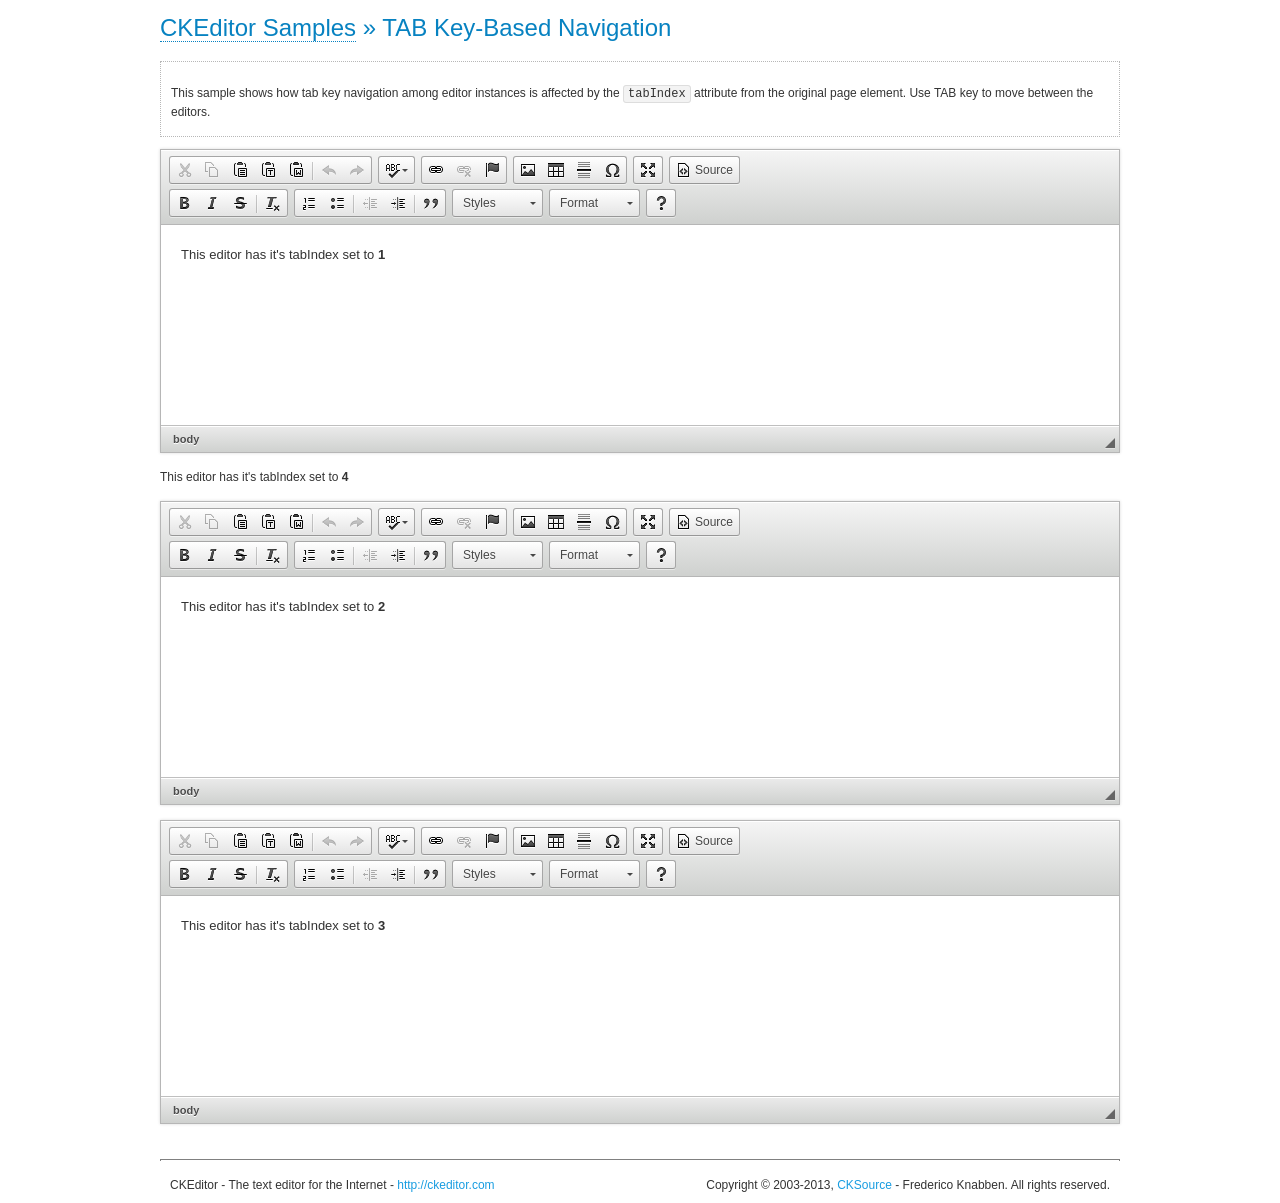
<file: WebContent/Backstage/ckeditor/samples/tabindex.html>
<!DOCTYPE html>
<!--
Copyright (c) 2003-2013, CKSource - Frederico Knabben. All rights reserved.
For licensing, see LICENSE.html or http://ckeditor.com/license
-->
<html>
<head>
	<title>TAB Key-Based Navigation &mdash; CKEditor Sample</title>
	<meta charset="utf-8">
	<script src="../ckeditor.js"></script>
	<link href="sample.css" rel="stylesheet">
	<style>

		.cke_focused,
		.cke_editable.cke_focused
		{
			outline: 3px dotted blue !important;
			*border: 3px dotted blue !important;	/* For IE7 */
		}

	</style>
	<script>

		CKEDITOR.on( 'instanceReady', function( evt ) {
			var editor = evt.editor;
			editor.setData( 'This editor has it\'s tabIndex set to <strong>' + editor.tabIndex + '</strong>' );

			// Apply focus class name.
			editor.on( 'focus', function() {
				editor.container.addClass( 'cke_focused' );
			});
			editor.on( 'blur', function() {
				editor.container.removeClass( 'cke_focused' );
			});

			// Put startup focus on the first editor in tab order.
			if ( editor.tabIndex == 1 )
				editor.focus();
		});

	</script>
</head>
<body>
	<h1 class="samples">
		<a href="index.html">CKEditor Samples</a> &raquo; TAB Key-Based Navigation
	</h1>
	<div class="description">
		<p>
			This sample shows how tab key navigation among editor instances is
			affected by the <code>tabIndex</code> attribute from
			the original page element. Use TAB key to move between the editors.
		</p>
	</div>
	<p>
		<textarea class="ckeditor" cols="80" id="editor4" rows="10" tabindex="1"></textarea>
	</p>
	<div class="ckeditor" contenteditable="true" id="editor1" tabindex="4"></div>
	<p>
		<textarea class="ckeditor" cols="80" id="editor2" rows="10" tabindex="2"></textarea>
	</p>
	<p>
		<textarea class="ckeditor" cols="80" id="editor3" rows="10" tabindex="3"></textarea>
	</p>
	<div id="footer">
		<hr>
		<p>
			CKEditor - The text editor for the Internet - <a class="samples" href="http://ckeditor.com/">http://ckeditor.com</a>
		</p>
		<p id="copy">
			Copyright &copy; 2003-2013, <a class="samples" href="http://cksource.com/">CKSource</a> - Frederico
			Knabben. All rights reserved.
		</p>
	</div>
</body>
</html>
</file>
<file: WebContent/Backstage/ckeditor/samples/sample.css>
/*
Copyright (c) 2003-2013, CKSource - Frederico Knabben. All rights reserved.
For licensing, see LICENSE.html or http://ckeditor.com/license
*/

html, body, h1, h2, h3, h4, h5, h6, div, span, blockquote, p, address, form, fieldset, img, ul, ol, dl, dt, dd, li, hr, table, td, th, strong, em, sup, sub, dfn, ins, del, q, cite, var, samp, code, kbd, tt, pre
{
	line-height: 1.5em;
}

body
{
	padding: 10px 30px;
}

input, textarea, select, option, optgroup, button, td, th
{
	font-size: 100%;
}

pre, code, kbd, samp, tt
{
	font-family: monospace,monospace;
	font-size: 1em;
}

body {
    width: 960px;
    margin: 0 auto;
}

code
{
	background: #f3f3f3;
	border: 1px solid #ddd;
	padding: 1px 4px;

	-moz-border-radius: 3px;
	-webkit-border-radius: 3px;
	border-radius: 3px;
}

abbr
{
	border-bottom: 1px dotted #555;
	cursor: pointer;
}

.new
{
	background: #FF7E00;
	border: 1px solid #DA8028;
	color: #fff;
	font-size: 10px;
	font-weight: bold;
	padding: 1px 4px;
	text-shadow: 0 1px 0 #C97626;
	text-transform: uppercase;
	margin: 0 0 0 3px;

	-moz-border-radius: 3px;
	-webkit-border-radius: 3px;
	border-radius: 3px;

	-moz-box-shadow: 0 2px 3px 0 #FFA54E inset;
	-webkit-box-shadow: 0 2px 3px 0 #FFA54E inset;
	box-shadow: 0 2px 3px 0 #FFA54E inset;
}

h1.samples
{
	color: #0782C1;
	font-size: 200%;
	font-weight: normal;
	margin: 0;
	padding: 0;
}

h1.samples a
{
	color: #0782C1;
	text-decoration: none;
	border-bottom: 1px dotted #0782C1;
}

.samples a:hover
{
	border-bottom: 1px dotted #0782C1;
}

h2.samples
{
	color: #000000;
	font-size: 130%;
	margin: 15px 0 0 0;
	padding: 0;
}

p, blockquote, address, form, pre, dl, h1.samples, h2.samples
{
	margin-bottom: 15px;
}

ul.samples
{
	margin-bottom: 15px;
}

.clear
{
	clear: both;
}

fieldset
{
	margin: 0;
	padding: 10px;
}

body, input, textarea
{
	color: #333333;
	font-family: Arial, Helvetica, sans-serif;
}

body
{
	font-size: 75%;
}

a.samples
{
	color: #189DE1;
	text-decoration: none;
}

form
{
	margin: 0;
	padding: 0;
}

pre.samples
{
	background-color: #F7F7F7;
	border: 1px solid #D7D7D7;
	overflow: auto;
	padding: 0.25em;
	white-space: pre-wrap; /* CSS 2.1 */
	word-wrap: break-word; /* IE7 */
	-moz-tab-size: 4;
	-o-tab-size: 4;
	-webkit-tab-size: 4;
	tab-size: 4;
}

#footer
{
	clear: both;
	padding-top: 10px;
}

#footer hr
{
	margin: 10px 0 15px 0;
	height: 1px;
	border: solid 1px gray;
	border-bottom: none;
}

#footer p
{
	margin: 0 10px 10px 10px;
	float: left;
}

#footer #copy
{
	float: right;
}

#outputSample
{
	width: 100%;
	table-layout: fixed;
}

#outputSample thead th
{
	color: #dddddd;
	background-color: #999999;
	padding: 4px;
	white-space: nowrap;
}

#outputSample tbody th
{
	vertical-align: top;
	text-align: left;
}

#outputSample pre
{
	margin: 0;
	padding: 0;
}

.description
{
	border: 1px dotted #B7B7B7;
	margin-bottom: 10px;
	padding: 10px 10px 0;
	overflow: hidden;
}

label
{
	display: block;
	margin-bottom: 6px;
}

/**
 *	CKEditor editables are automatically set with the "cke_editable" class
 *	plus cke_editable_(inline|themed) depending on the editor type.
 */

/* Style a bit the inline editables. */
.cke_editable.cke_editable_inline
{
	cursor: pointer;
}

/* Once an editable element gets focused, the "cke_focus" class is
   added to it, so we can style it differently. */
.cke_editable.cke_editable_inline.cke_focus
{
	box-shadow: inset 0px 0px 20px 3px #ddd, inset 0 0 1px #000;
	outline: none;
	background: #eee;
	cursor: text;
}

/* Avoid pre-formatted overflows inline editable. */
.cke_editable_inline pre
{
	white-space: pre-wrap;
	word-wrap: break-word;
}

/**
 *	Samples index styles.
 */

.twoColumns,
.twoColumnsLeft,
.twoColumnsRight
{
	overflow: hidden;
}

.twoColumnsLeft,
.twoColumnsRight
{
	width: 45%;
}

.twoColumnsLeft
{
	float: left;
}

.twoColumnsRight
{
	float: right;
}

dl.samples
{
	padding: 0 0 0 40px;
}
dl.samples > dt
{
	display: list-item;
	list-style-type: disc;
	list-style-position: outside;
	margin: 0 0 3px;
}
dl.samples > dd
{
	margin: 0 0 3px;
}
.warning
{
    color: #ff0000;
	background-color: #FFCCBA;
    border: 2px dotted #ff0000;
	padding: 15px 10px;
	margin: 10px 0;
}

/* Used on inline samples */

blockquote
{
	font-style: italic;
	font-family: Georgia, Times, "Times New Roman", serif;
	padding: 2px 0;
	border-style: solid;
	border-color: #ccc;
	border-width: 0;
}

.cke_contents_ltr blockquote
{
	padding-left: 20px;
	padding-right: 8px;
	border-left-width: 5px;
}

.cke_contents_rtl blockquote
{
	padding-left: 8px;
	padding-right: 20px;
	border-right-width: 5px;
}

img.right {
    border: 1px solid #ccc;
    float: right;
    margin-left: 15px;
    padding: 5px;
}

img.left {
    border: 1px solid #ccc;
    float: left;
    margin-right: 15px;
    padding: 5px;
}
</file>
